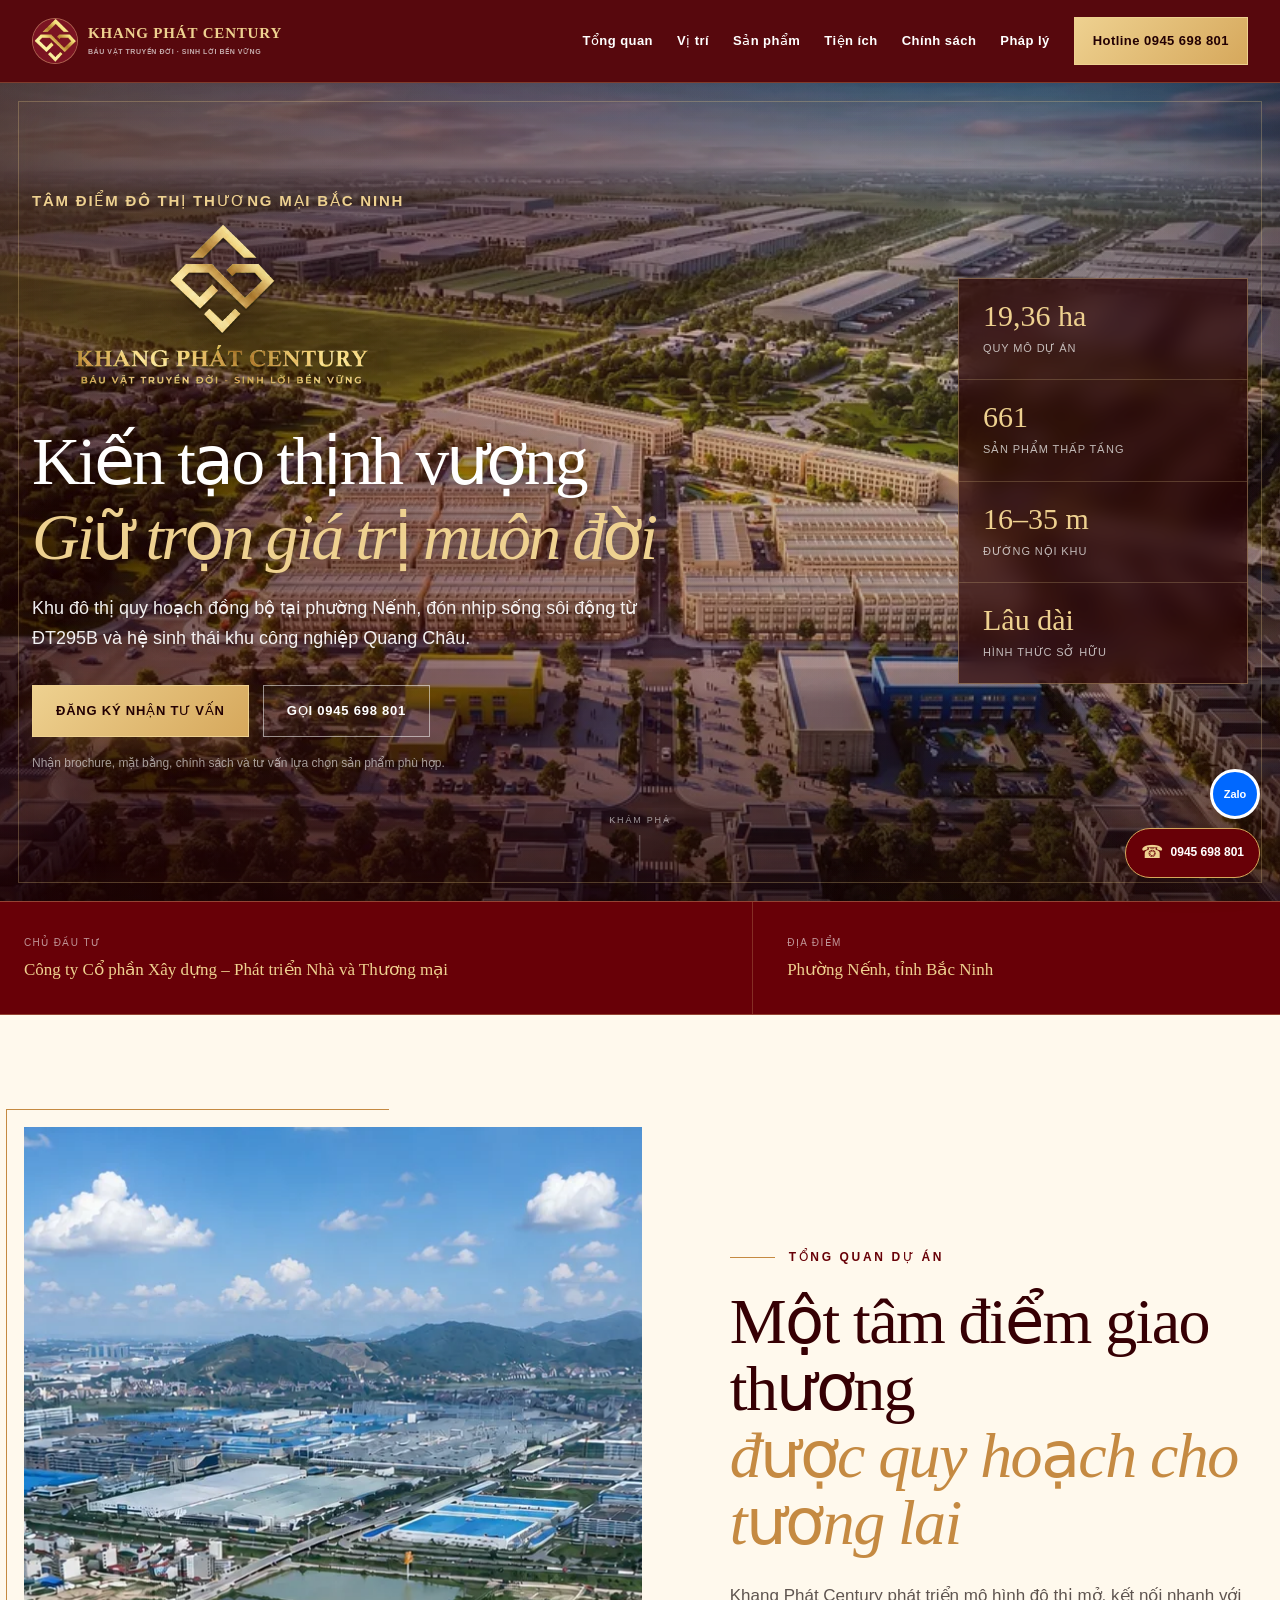
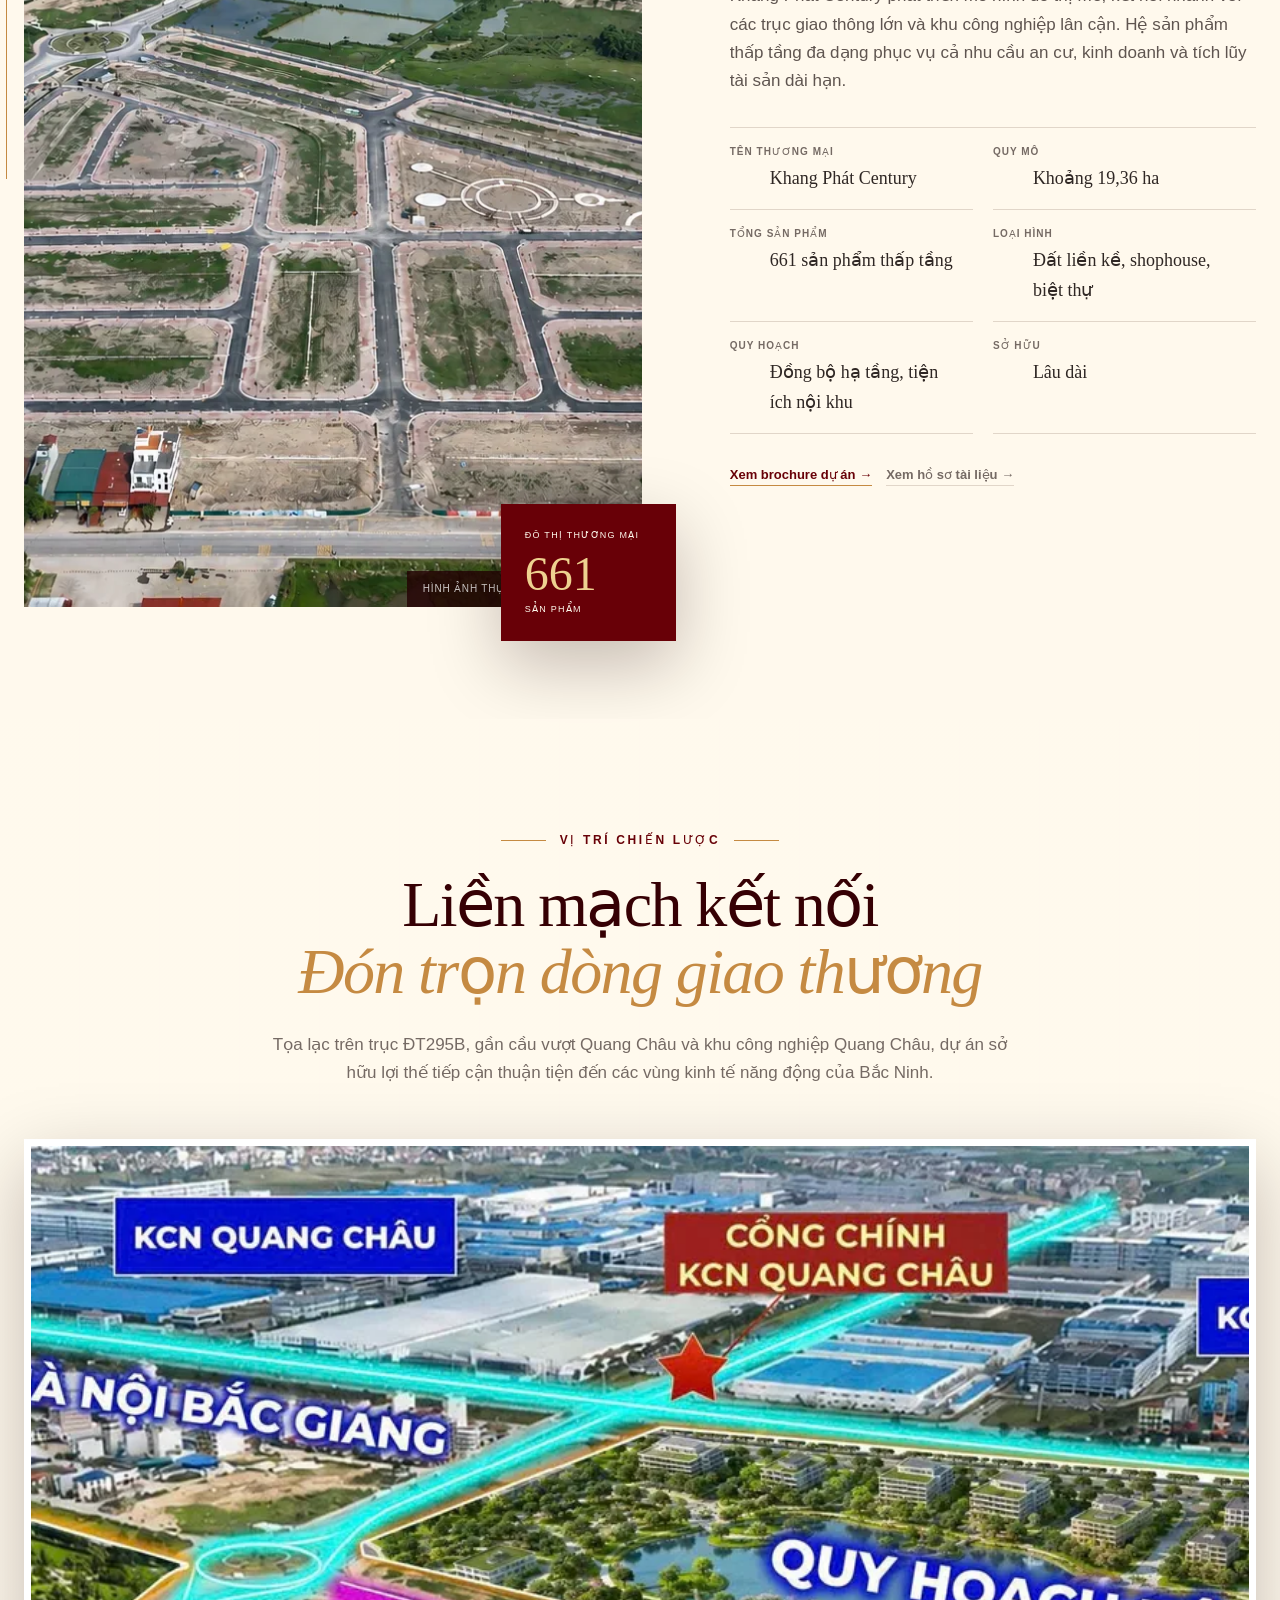
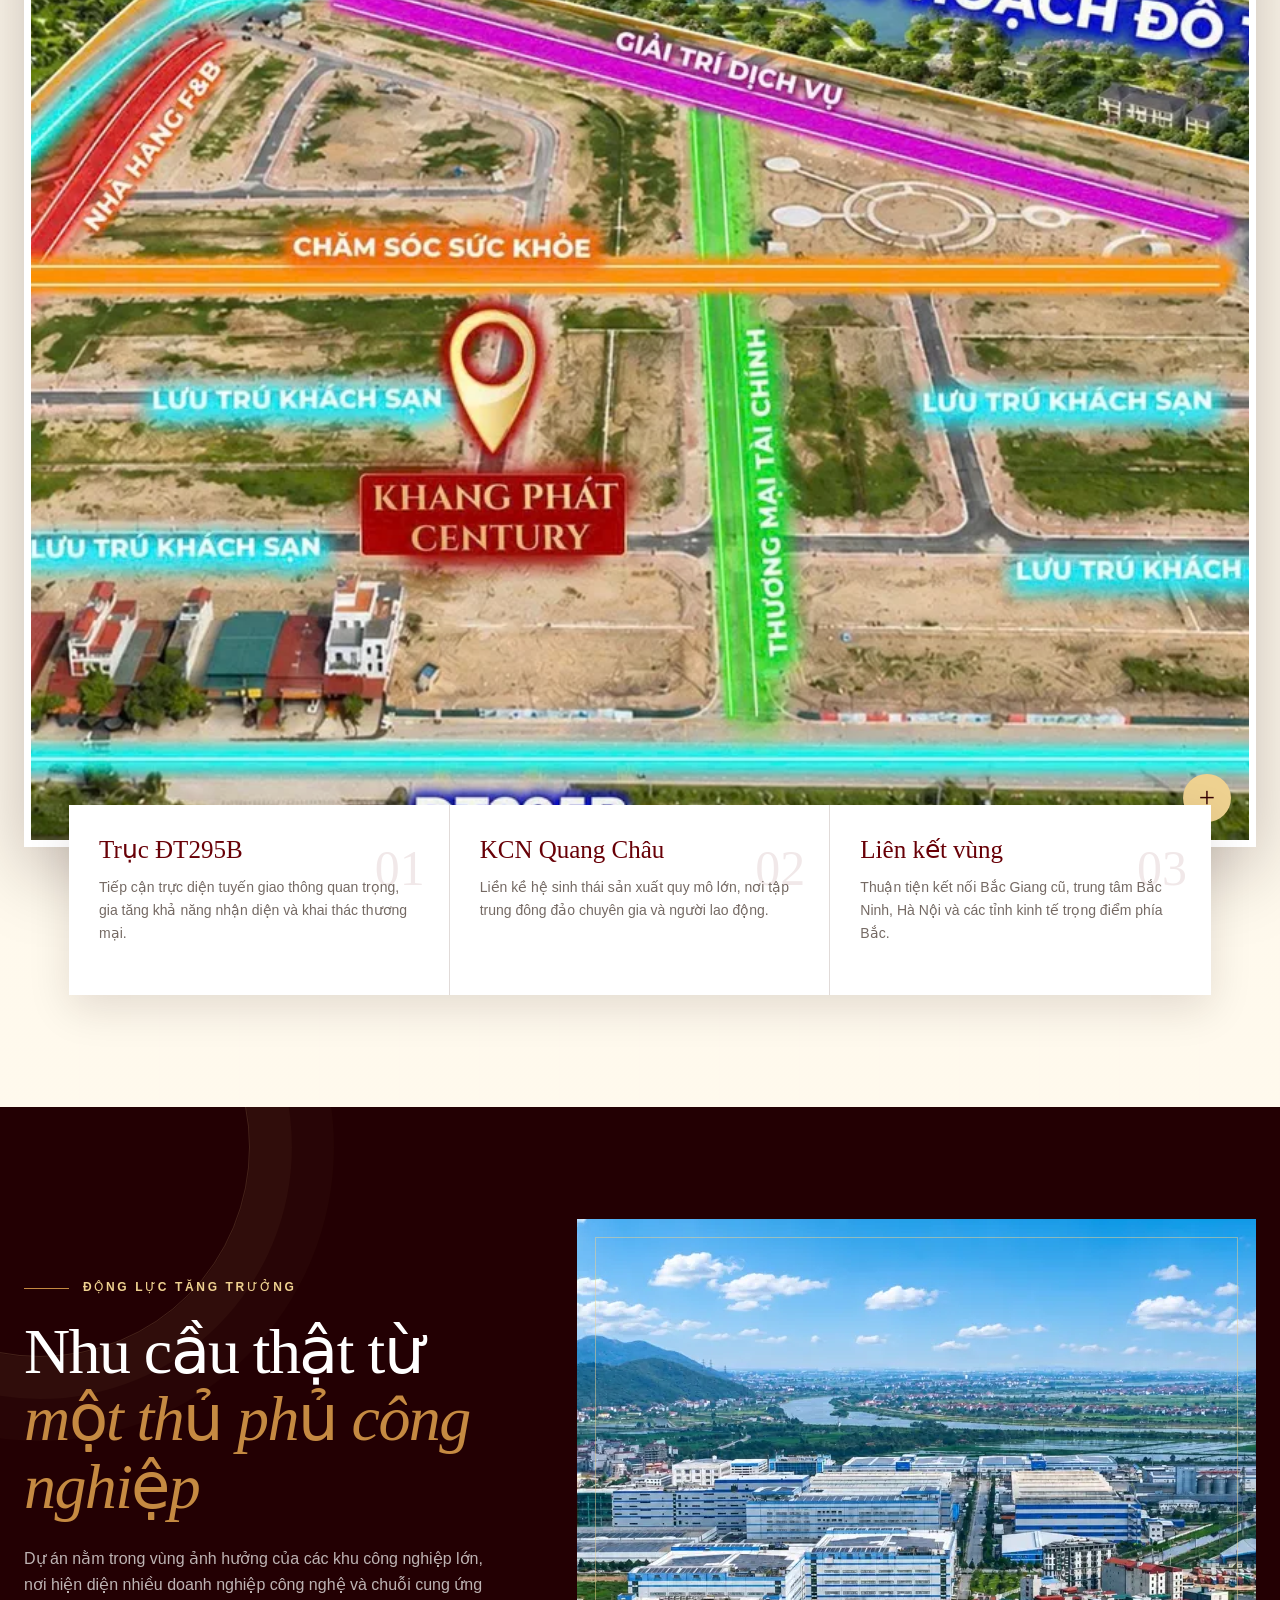
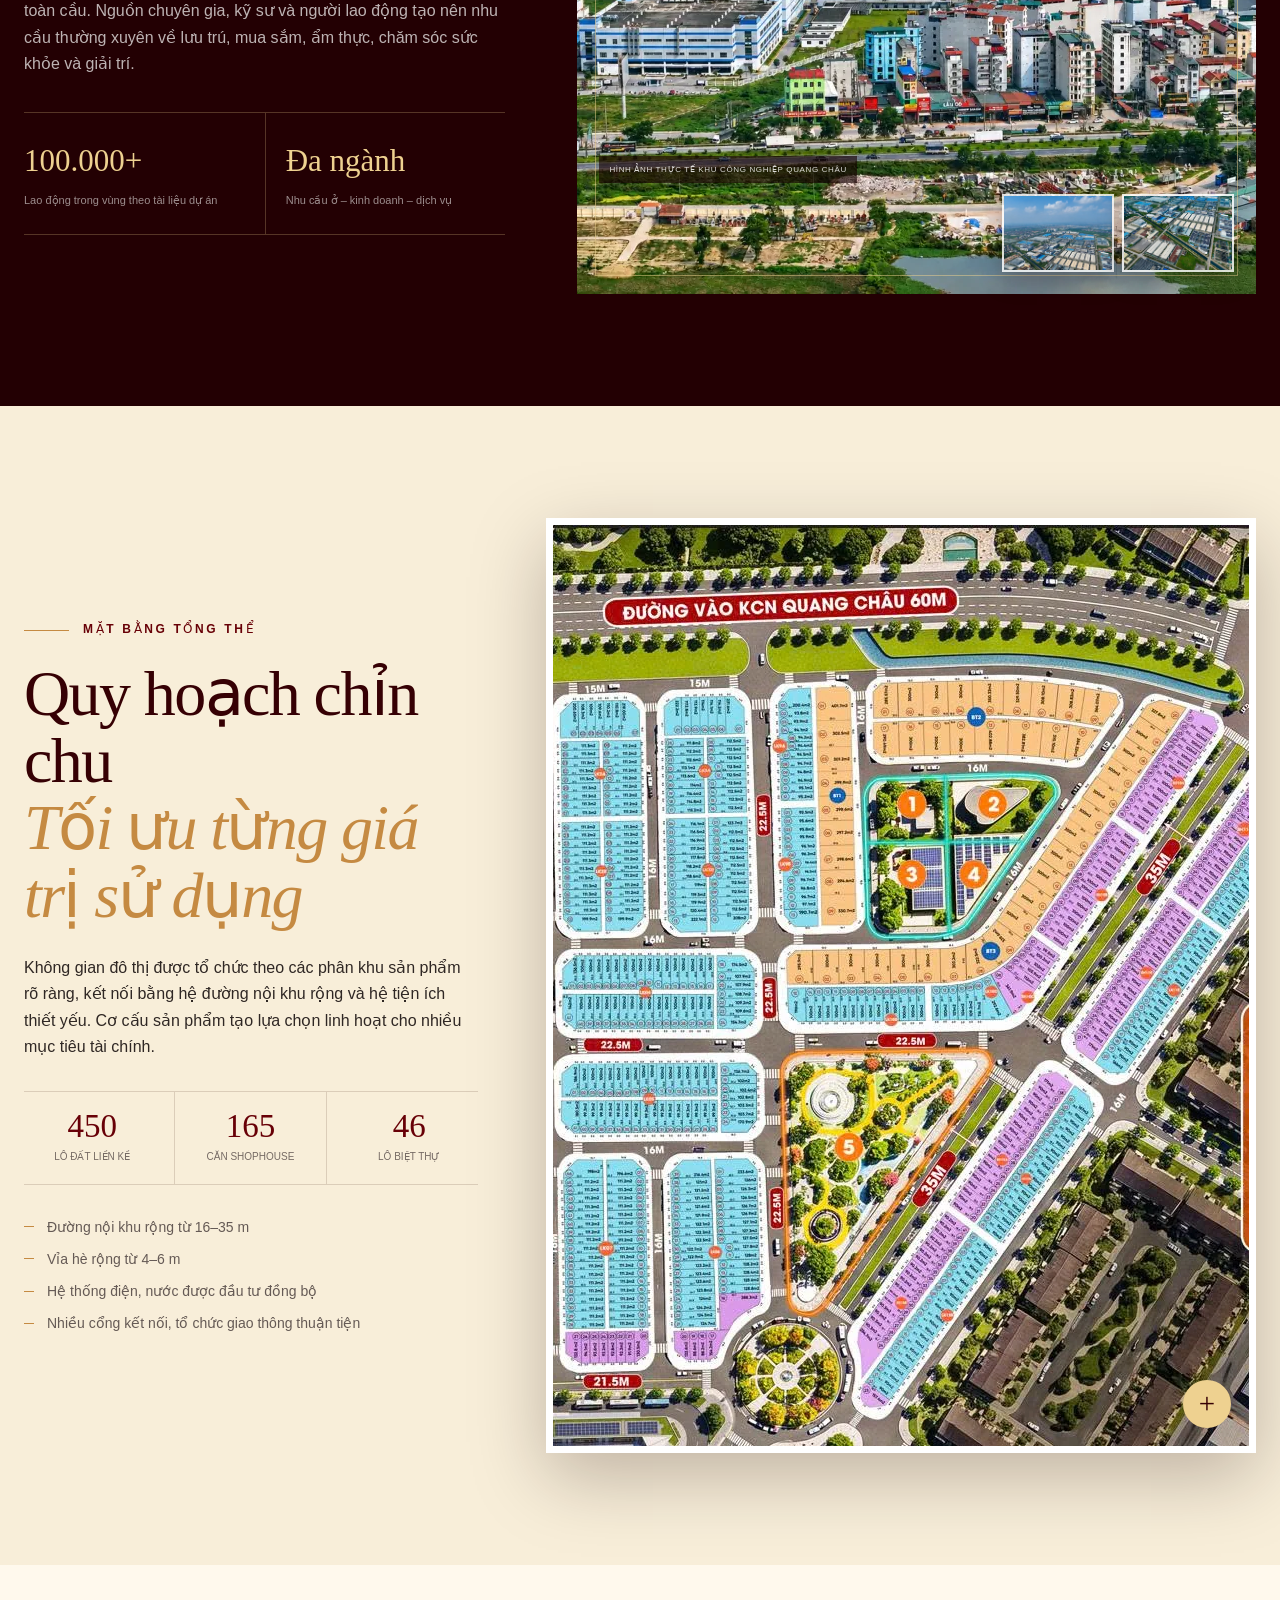
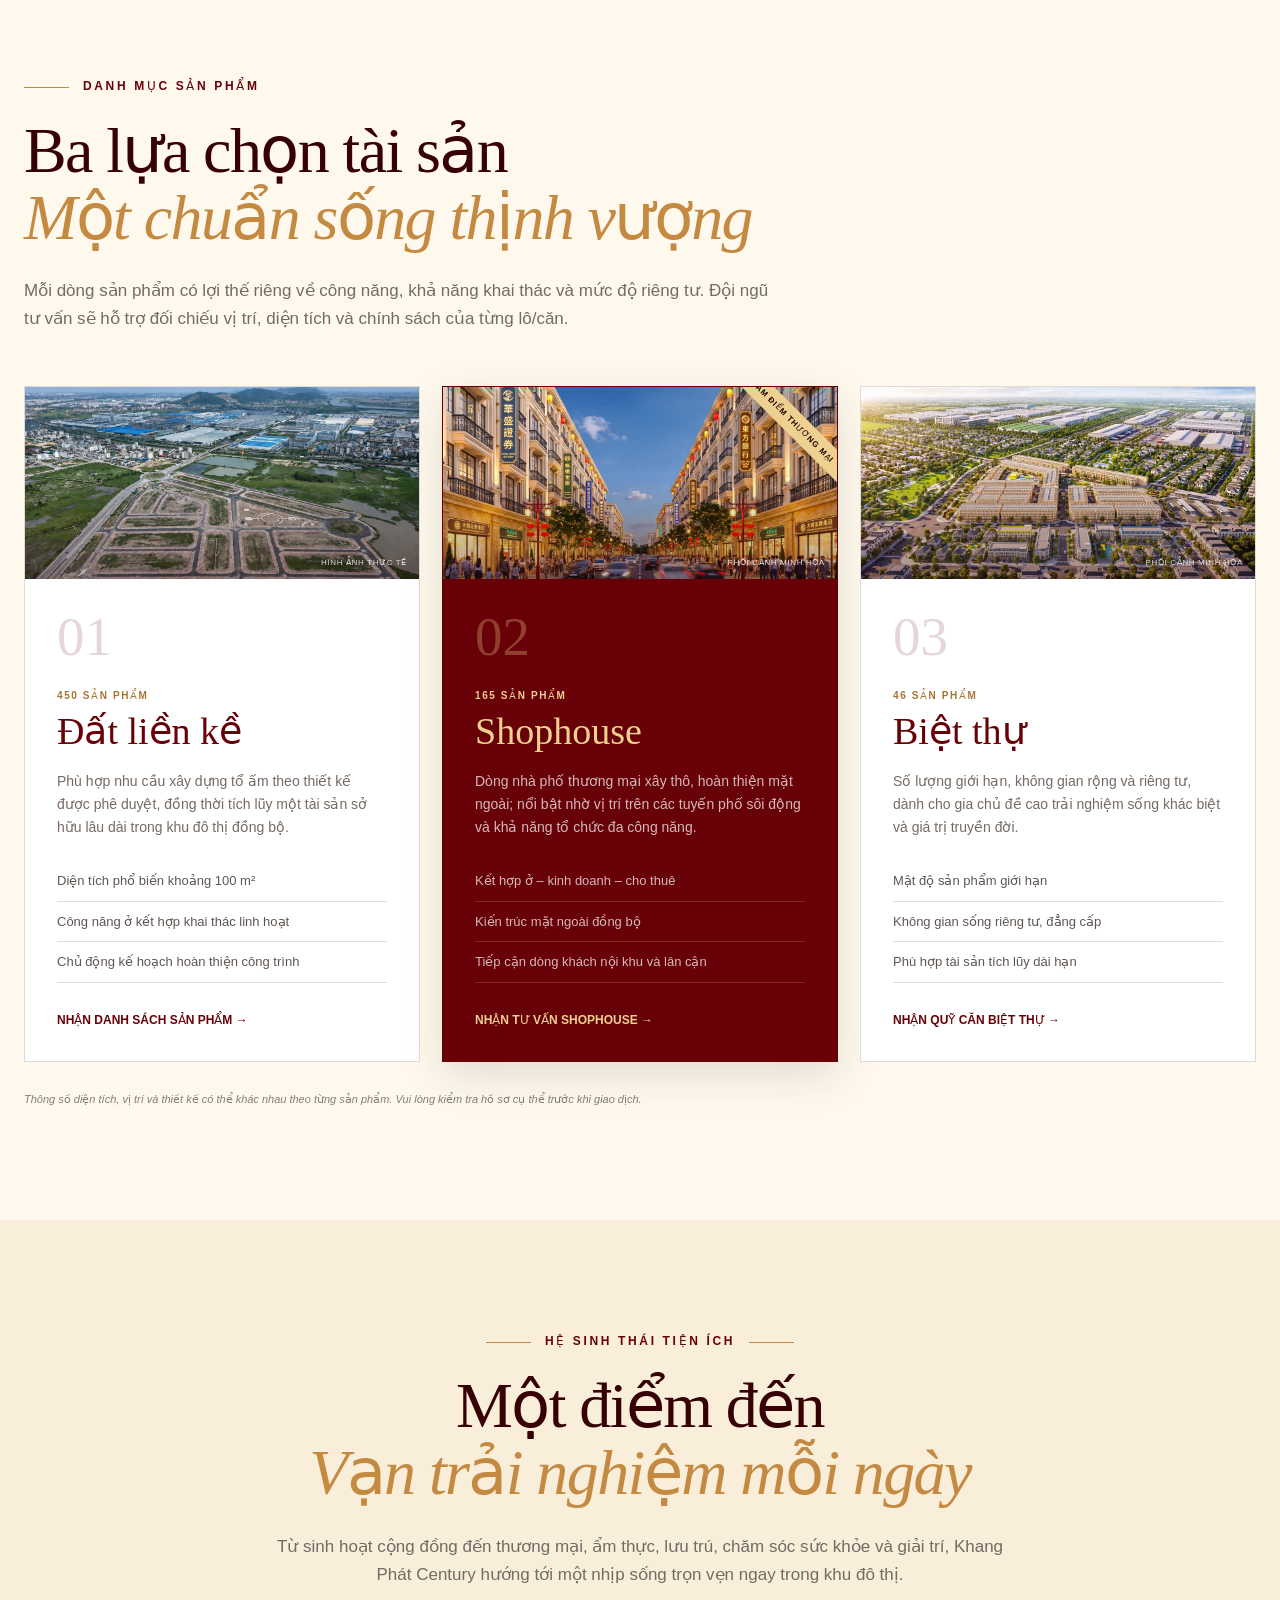
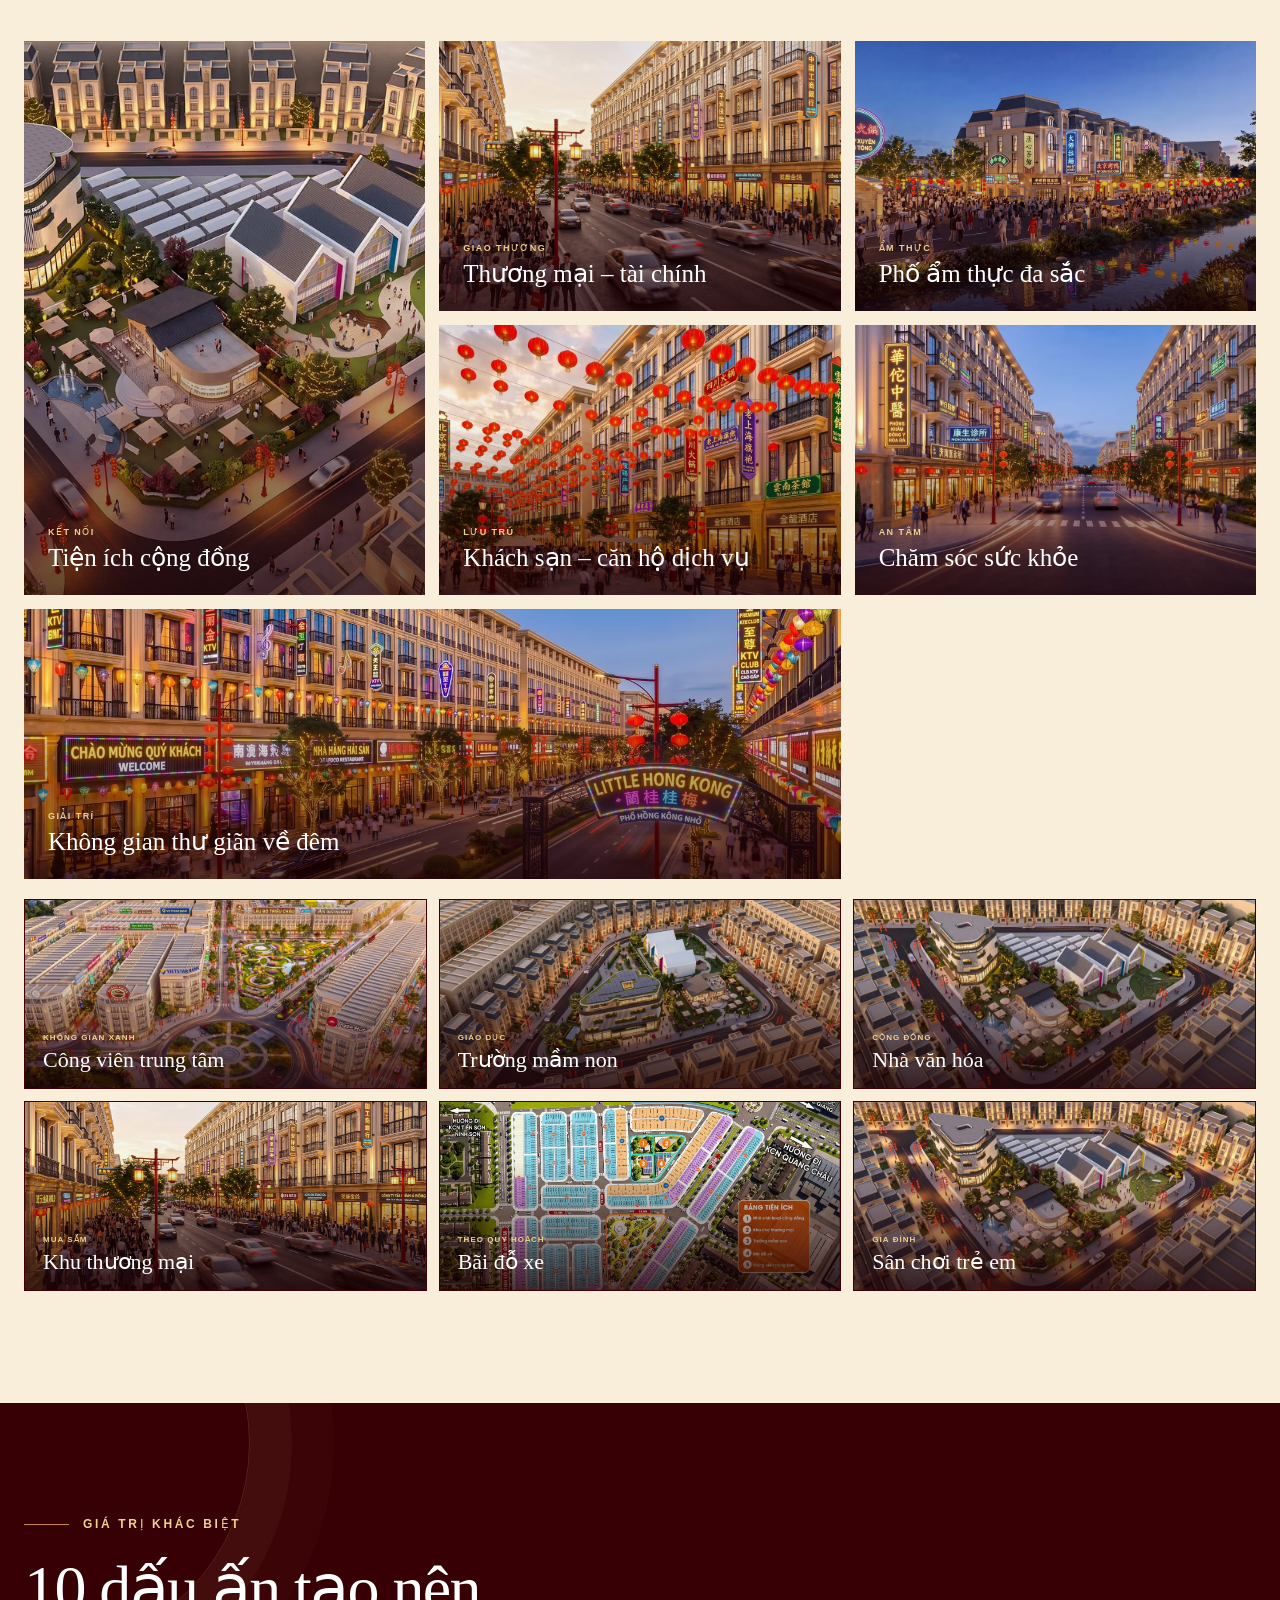
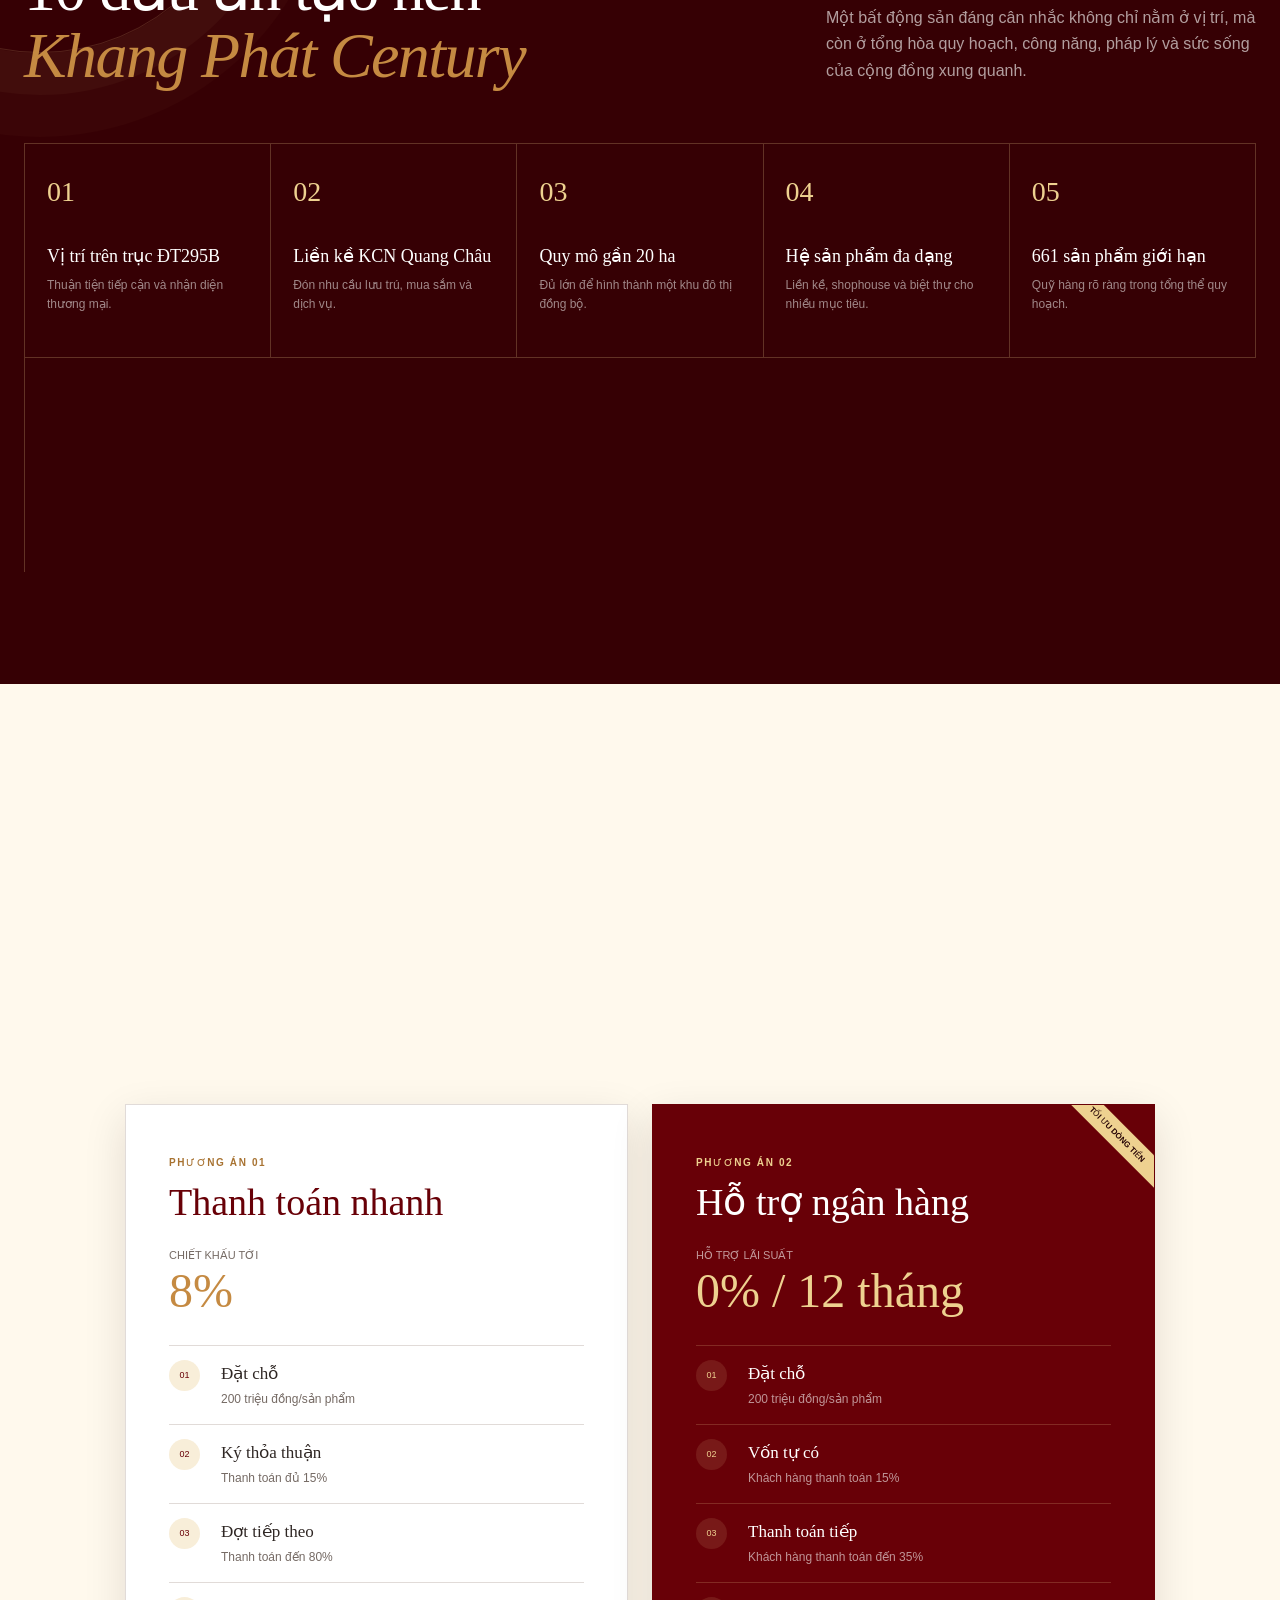
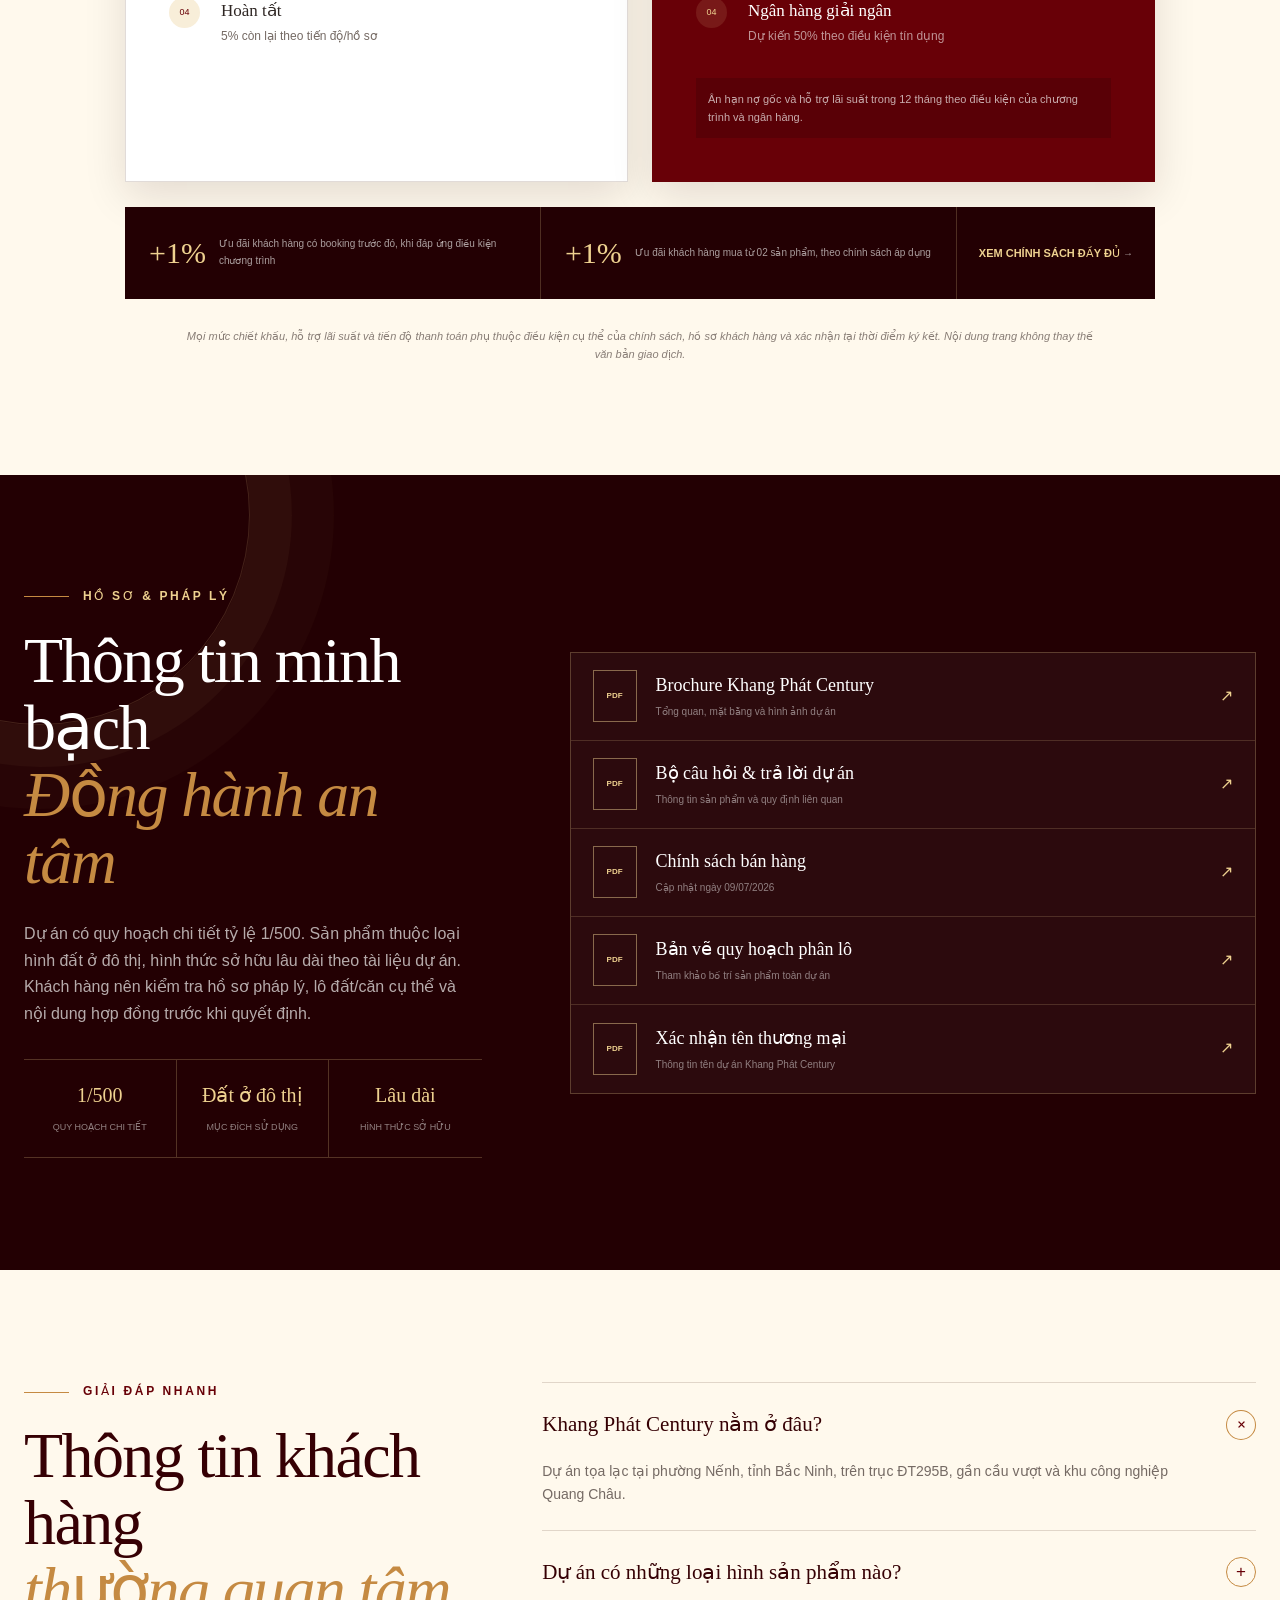
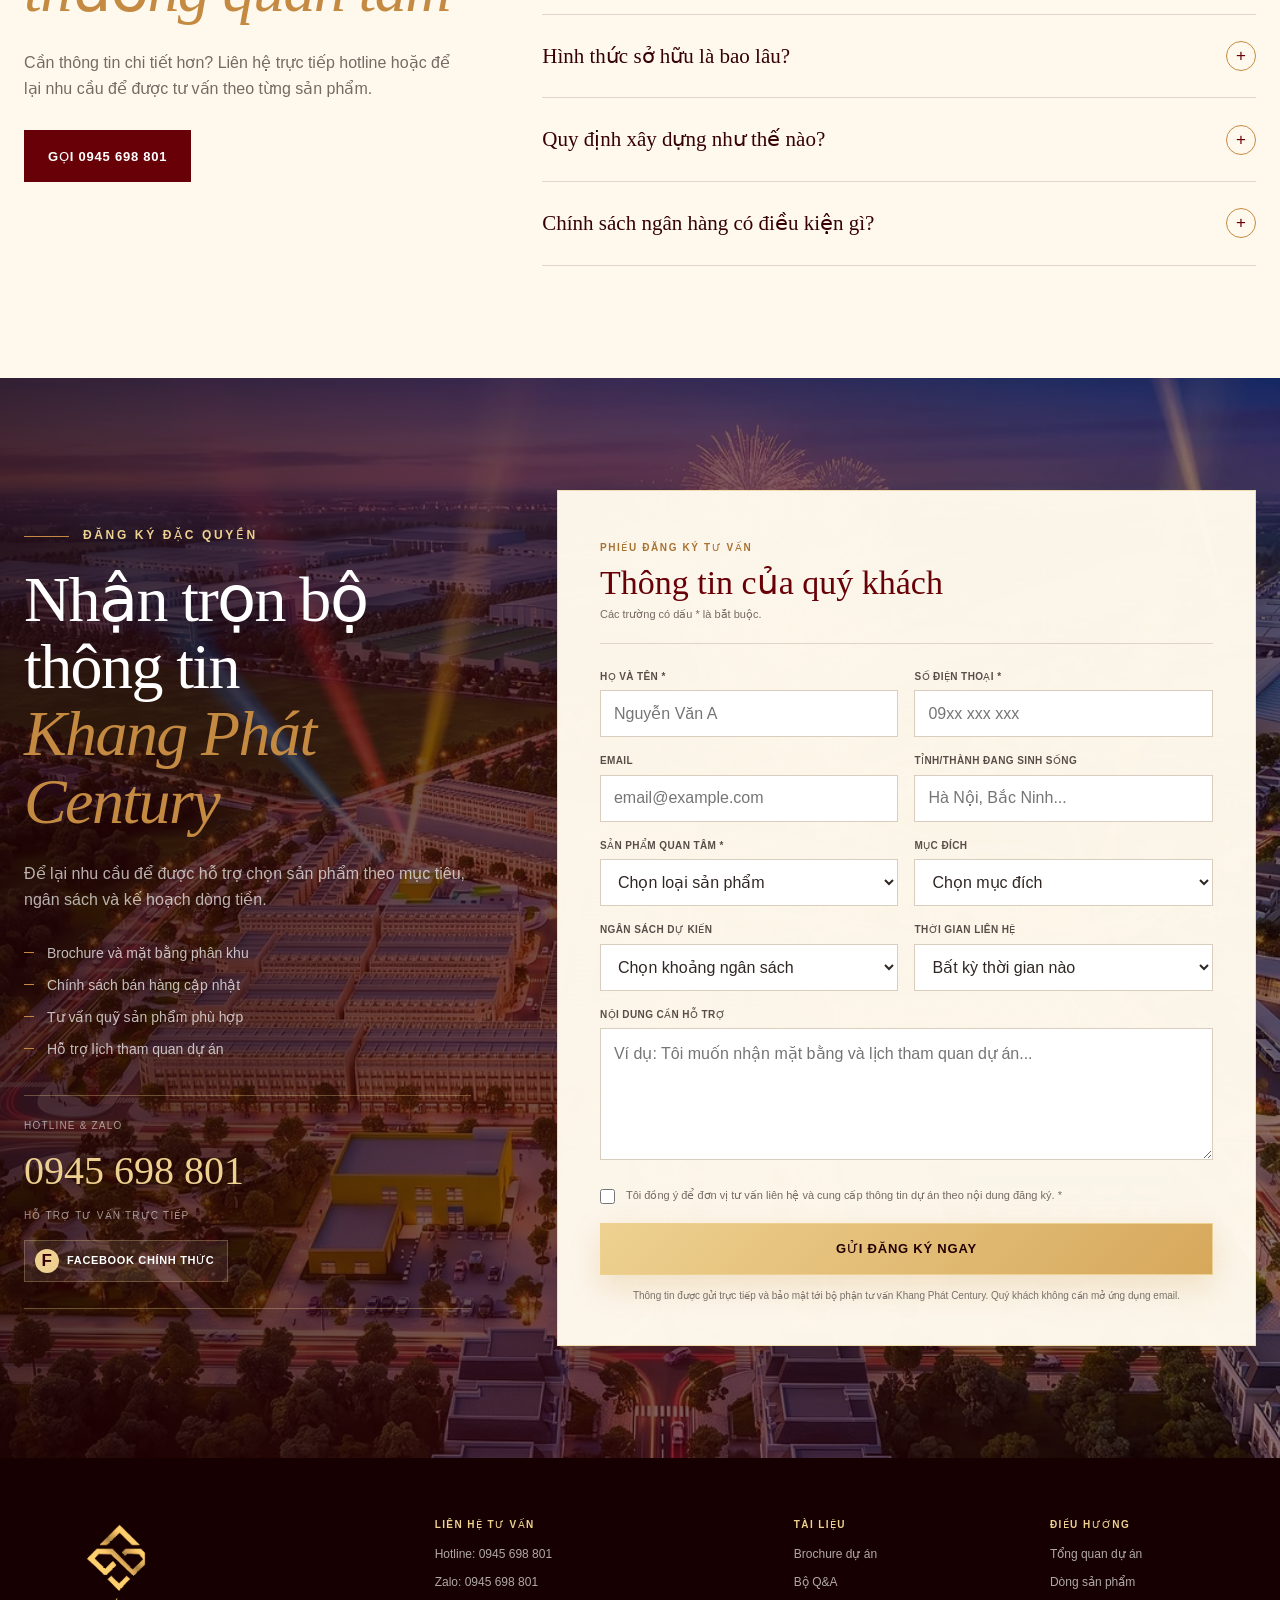
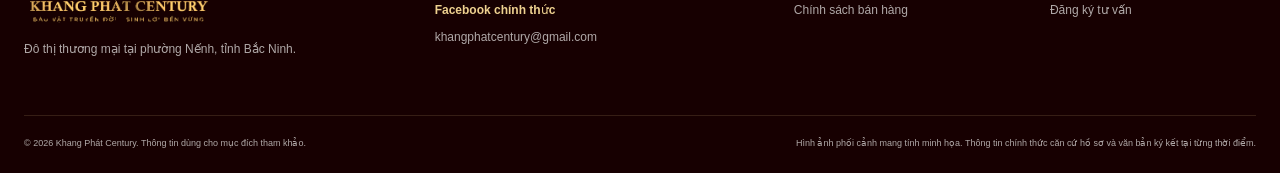
<file: index.html>
<!doctype html>
<html lang="vi">
<head>
  <meta charset="UTF-8">
  <meta name="viewport" content="width=device-width, initial-scale=1.0">
  <meta name="format-detection" content="telephone=no">
  <meta name="theme-color" content="#5f0005">
  <meta name="description" content="Khang Phát Century - tâm điểm đô thị thương mại tại phường Nếnh, Bắc Ninh. Đăng ký nhận thông tin dự án, chính sách và tư vấn sản phẩm.">
  <title>Khang Phát Century | Đô thị thương mại tại Bắc Ninh</title>

  <!-- Google tag (gtag.js) -->
  <script async src="https://www.googletagmanager.com/gtag/js?id=G-2Z0MSX95QW"></script>
  <script>
    window.dataLayer = window.dataLayer || [];
    function gtag(){dataLayer.push(arguments);}
    gtag('js', new Date());

    gtag('config', 'G-2Z0MSX95QW');
  </script>

  <link rel="icon" type="image/webp" href="assets/logos/logo.webp">
  <link rel="stylesheet" href="assets/css/styles.css?v=20260713-1">
</head>
<body>
  <a class="skip-link" href="#main-content">Đi đến nội dung chính</a>

  <header class="site-header" id="site-header">
    <div class="container header__inner">
      <a class="brand" href="#trang-chu" aria-label="Khang Phát Century - Trang chủ">
        <span class="brand__project-identity">
          <span class="brand__project-symbol" aria-hidden="true">
            <img src="assets/logos/logo.webp" alt="" width="1000" height="1000">
          </span>
          <span class="brand__project-copy">
            <strong>Khang Phát Century</strong>
            <small>Báu vật truyền đời · Sinh lời bền vững</small>
          </span>
        </span>
      </a>

      <button class="menu-toggle" type="button" aria-expanded="false" aria-controls="primary-nav" aria-label="Mở menu">
        <span></span><span></span><span></span>
      </button>

      <nav class="primary-nav" id="primary-nav" aria-label="Điều hướng chính">
        <a href="#tong-quan">Tổng quan</a>
        <a href="#vi-tri">Vị trí</a>
        <a href="#san-pham">Sản phẩm</a>
        <a href="#tien-ich">Tiện ích</a>
        <a href="#chinh-sach">Chính sách</a>
        <a href="#phap-ly">Pháp lý</a>
        <a class="nav-cta" href="tel:0945698801">Hotline 0945 698 801</a>
      </nav>
    </div>
  </header>

  <main id="main-content">
    <section class="hero" id="trang-chu" aria-labelledby="hero-title">
      <picture class="hero__media">
        <source media="(max-width: 700px)" srcset="assets/images/hero-khang-phat-century-960.webp?v=20260711-3">
        <img src="assets/images/hero-khang-phat-century-1920.webp?v=20260711-3" alt="Phối cảnh tổng thể Khang Phát Century trong hệ sinh thái khu công nghiệp Quang Châu" width="1920" height="1080" fetchpriority="high">
      </picture>
      <div class="hero__overlay" aria-hidden="true"></div>
      <div class="container hero__content">
        <div class="hero__copy reveal">
          <p class="hero__eyebrow">Tâm điểm đô thị thương mại Bắc Ninh</p>
          <img class="hero__project-logo" src="assets/logos/logo1-transparent.png" alt="Khang Phát Century - Báu vật truyền đời, sinh lời bền vững" width="1254" height="1254">
          <h1 id="hero-title"><span>Kiến tạo thịnh vượng</span><em>Giữ trọn giá trị muôn đời</em></h1>
          <p class="hero__lead">Khu đô thị quy hoạch đồng bộ tại phường Nếnh, đón nhịp sống sôi động từ ĐT295B và hệ sinh thái khu công nghiệp Quang Châu.</p>
          <div class="hero__actions">
            <a class="button button--gold" href="#dang-ky">Đăng ký nhận tư vấn</a>
            <a class="button button--outline-light" href="tel:0945698801">Gọi 0945 698 801</a>
          </div>
          <p class="hero__note">Nhận brochure, mặt bằng, chính sách và tư vấn lựa chọn sản phẩm phù hợp.</p>
        </div>
        <aside class="hero__facts reveal" aria-label="Thông tin nổi bật">
          <div class="hero-fact">
            <strong>19,36 ha</strong>
            <span>Quy mô dự án</span>
          </div>
          <div class="hero-fact">
            <strong>661</strong>
            <span>Sản phẩm thấp tầng</span>
          </div>
          <div class="hero-fact">
            <strong>16–35 m</strong>
            <span>Đường nội khu</span>
          </div>
          <div class="hero-fact">
            <strong>Lâu dài</strong>
            <span>Hình thức sở hữu</span>
          </div>
        </aside>
      </div>
      <a class="hero__scroll" href="#tong-quan" aria-label="Xem tiếp nội dung">
        <span>Khám phá</span><i aria-hidden="true"></i>
      </a>
    </section>

    <section class="trust-strip" aria-label="Thông tin đơn vị phát triển">
      <div class="container trust-strip__inner">
        <div class="trust-strip__item">
          <span>Chủ đầu tư</span>
          <strong>Công ty Cổ phần Xây dựng – Phát triển Nhà và Thương mại</strong>
        </div>
        <div class="trust-strip__item">
          <span>Địa điểm</span>
          <strong>Phường Nếnh, tỉnh Bắc Ninh</strong>
        </div>
      </div>
    </section>

    <section class="section overview" id="tong-quan" aria-labelledby="overview-title">
      <div class="container split split--overview">
        <div class="split__visual reveal">
          <figure class="framed-image framed-image--tall">
            <img src="assets/images/tien-do-ha-tang-thuc-te.webp" alt="Hình ảnh thực tế hạ tầng Khang Phát Century" width="1440" height="1080" loading="lazy">
            <figcaption>Hình ảnh thực tế hạ tầng dự án</figcaption>
          </figure>
          <div class="signature-card" aria-hidden="true">
            <span>Đô thị thương mại</span>
            <strong>661</strong>
            <small>sản phẩm</small>
          </div>
        </div>

        <div class="split__content reveal">
          <p class="eyebrow"><span></span>Tổng quan dự án</p>
          <h2 id="overview-title">Một tâm điểm giao thương<br><em>được quy hoạch cho tương lai</em></h2>
          <p class="lead">Khang Phát Century phát triển mô hình đô thị mở, kết nối nhanh với các trục giao thông lớn và khu công nghiệp lân cận. Hệ sản phẩm thấp tầng đa dạng phục vụ cả nhu cầu an cư, kinh doanh và tích lũy tài sản dài hạn.</p>

          <dl class="project-specs">
            <div><dt>Tên thương mại</dt><dd>Khang Phát Century</dd></div>
            <div><dt>Quy mô</dt><dd>Khoảng 19,36 ha</dd></div>
            <div><dt>Tổng sản phẩm</dt><dd>661 sản phẩm thấp tầng</dd></div>
            <div><dt>Loại hình</dt><dd>Đất liền kề, shophouse, biệt thự</dd></div>
            <div><dt>Quy hoạch</dt><dd>Đồng bộ hạ tầng, tiện ích nội khu</dd></div>
            <div><dt>Sở hữu</dt><dd>Lâu dài</dd></div>
          </dl>

          <div class="inline-actions">
            <a class="text-link" href="assets/documents/BROCHURE-KHANG-PHAT-CENTURY.pdf" target="_blank" rel="noopener">Xem brochure dự án <span aria-hidden="true">→</span></a>
            <a class="text-link text-link--muted" href="#phap-ly">Xem hồ sơ tài liệu <span aria-hidden="true">→</span></a>
          </div>
        </div>
      </div>
    </section>

    <section class="section location" id="vi-tri" aria-labelledby="location-title">
      <div class="container">
        <div class="section-heading section-heading--center reveal">
          <p class="eyebrow"><span></span>Vị trí chiến lược<span></span></p>
          <h2 id="location-title">Liền mạch kết nối<br><em>Đón trọn dòng giao thương</em></h2>
          <p>Tọa lạc trên trục ĐT295B, gần cầu vượt Quang Châu và khu công nghiệp Quang Châu, dự án sở hữu lợi thế tiếp cận thuận tiện đến các vùng kinh tế năng động của Bắc Ninh.</p>
        </div>

        <div class="location__map reveal">
          <img src="assets/images/vi-tri-du-an-1600.webp" alt="Sơ đồ vị trí và liên kết vùng Khang Phát Century" width="2300" height="1294" loading="lazy">
          <button class="image-zoom" type="button" data-lightbox="assets/images/vi-tri-du-an-1600.webp" data-caption="Sơ đồ vị trí và liên kết vùng Khang Phát Century" aria-label="Phóng to sơ đồ vị trí">+</button>
        </div>

        <div class="location__cards">
          <article class="connection-card reveal">
            <span class="connection-card__number">01</span>
            <h3>Trục ĐT295B</h3>
            <p>Tiếp cận trực diện tuyến giao thông quan trọng, gia tăng khả năng nhận diện và khai thác thương mại.</p>
          </article>
          <article class="connection-card reveal">
            <span class="connection-card__number">02</span>
            <h3>KCN Quang Châu</h3>
            <p>Liền kề hệ sinh thái sản xuất quy mô lớn, nơi tập trung đông đảo chuyên gia và người lao động.</p>
          </article>
          <article class="connection-card reveal">
            <span class="connection-card__number">03</span>
            <h3>Liên kết vùng</h3>
            <p>Thuận tiện kết nối Bắc Giang cũ, trung tâm Bắc Ninh, Hà Nội và các tỉnh kinh tế trọng điểm phía Bắc.</p>
          </article>
        </div>
      </div>
    </section>

    <section class="section demand">
      <div class="container demand__inner">
        <div class="demand__copy reveal">
          <p class="eyebrow eyebrow--light"><span></span>Động lực tăng trưởng</p>
          <h2>Nhu cầu thật từ<br><em>một thủ phủ công nghiệp</em></h2>
          <p>Dự án nằm trong vùng ảnh hưởng của các khu công nghiệp lớn, nơi hiện diện nhiều doanh nghiệp công nghệ và chuỗi cung ứng toàn cầu. Nguồn chuyên gia, kỹ sư và người lao động tạo nên nhu cầu thường xuyên về lưu trú, mua sắm, ẩm thực, chăm sóc sức khỏe và giải trí.</p>
          <div class="demand__stats">
            <div><strong>100.000+</strong><span>Lao động trong vùng theo tài liệu dự án</span></div>
            <div><strong>Đa ngành</strong><span>Nhu cầu ở – kinh doanh – dịch vụ</span></div>
          </div>
        </div>
        <div class="demand__visual reveal">
          <img class="demand__main-image" src="assets/images/kcn-quang-chau-1.webp" alt="Hình ảnh thực tế khu công nghiệp Quang Châu" width="900" height="675" loading="lazy">
          <div class="demand__thumbs" aria-label="Hình ảnh thực tế khu công nghiệp Quang Châu">
            <img src="assets/images/kcn-quang-chau-2.webp" alt="Toàn cảnh khu công nghiệp Quang Châu" width="900" height="675" loading="lazy">
            <img src="assets/images/kcn-quang-chau-3.webp" alt="Hạ tầng sản xuất tại khu công nghiệp Quang Châu" width="900" height="675" loading="lazy">
          </div>
          <span class="demand__caption">Hình ảnh thực tế khu công nghiệp Quang Châu</span>
        </div>
      </div>
    </section>

    <section class="section masterplan" aria-labelledby="masterplan-title">
      <div class="container">
        <div class="masterplan__grid">
          <div class="masterplan__copy reveal">
            <p class="eyebrow"><span></span>Mặt bằng tổng thể</p>
            <h2 id="masterplan-title">Quy hoạch chỉn chu<br><em>Tối ưu từng giá trị sử dụng</em></h2>
            <p>Không gian đô thị được tổ chức theo các phân khu sản phẩm rõ ràng, kết nối bằng hệ đường nội khu rộng và hệ tiện ích thiết yếu. Cơ cấu sản phẩm tạo lựa chọn linh hoạt cho nhiều mục tiêu tài chính.</p>

            <div class="product-counts">
              <div><strong>450</strong><span>Lô đất liền kề</span></div>
              <div><strong>165</strong><span>Căn shophouse</span></div>
              <div><strong>46</strong><span>Lô biệt thự</span></div>
            </div>

            <ul class="feature-list">
              <li>Đường nội khu rộng từ 16–35 m</li>
              <li>Vỉa hè rộng từ 4–6 m</li>
              <li>Hệ thống điện, nước được đầu tư đồng bộ</li>
              <li>Nhiều cổng kết nối, tổ chức giao thông thuận tiện</li>
            </ul>
          </div>

          <div class="masterplan__visual reveal">
            <img src="assets/images/mat-bang-tong-the-1400.webp" alt="Mặt bằng quy hoạch tổng thể Khang Phát Century" width="1391" height="921" loading="lazy">
            <button class="image-zoom" type="button" data-lightbox="assets/images/mat-bang-tong-the-1400.webp" data-caption="Mặt bằng quy hoạch tổng thể Khang Phát Century" aria-label="Phóng to mặt bằng tổng thể">+</button>
          </div>
        </div>
      </div>
    </section>

    <section class="section products" id="san-pham" aria-labelledby="products-title">
      <div class="container">
        <div class="section-heading reveal">
          <p class="eyebrow"><span></span>Danh mục sản phẩm</p>
          <h2 id="products-title">Ba lựa chọn tài sản<br><em>Một chuẩn sống thịnh vượng</em></h2>
          <p>Mỗi dòng sản phẩm có lợi thế riêng về công năng, khả năng khai thác và mức độ riêng tư. Đội ngũ tư vấn sẽ hỗ trợ đối chiếu vị trí, diện tích và chính sách của từng lô/căn.</p>
        </div>

        <div class="product-grid">
          <article class="product-card reveal">
            <figure class="product-card__media">
              <img src="assets/images/product-dat-lien-ke.webp" alt="Hình ảnh thực tế quỹ đất và hạ tầng đường nội khu" width="1200" height="900" loading="lazy">
              <figcaption>Hình ảnh thực tế</figcaption>
            </figure>
            <div class="product-card__index">01</div>
            <p class="product-card__type">450 sản phẩm</p>
            <h3>Đất liền kề</h3>
            <p>Phù hợp nhu cầu xây dựng tổ ấm theo thiết kế được phê duyệt, đồng thời tích lũy một tài sản sở hữu lâu dài trong khu đô thị đồng bộ.</p>
            <ul>
              <li>Diện tích phổ biến khoảng 100 m²</li>
              <li>Công năng ở kết hợp khai thác linh hoạt</li>
              <li>Chủ động kế hoạch hoàn thiện công trình</li>
            </ul>
            <a href="#dang-ky">Nhận danh sách sản phẩm <span>→</span></a>
          </article>

          <article class="product-card product-card--featured reveal">
            <div class="product-card__ribbon">Tâm điểm thương mại</div>
            <figure class="product-card__media">
              <img src="assets/images/product-shophouse.webp" alt="Phối cảnh tuyến phố shophouse Khang Phát Century" width="1200" height="675" loading="lazy">
              <figcaption>Phối cảnh minh họa</figcaption>
            </figure>
            <div class="product-card__index">02</div>
            <p class="product-card__type">165 sản phẩm</p>
            <h3>Shophouse</h3>
            <p>Dòng nhà phố thương mại xây thô, hoàn thiện mặt ngoài; nổi bật nhờ vị trí trên các tuyến phố sôi động và khả năng tổ chức đa công năng.</p>
            <ul>
              <li>Kết hợp ở – kinh doanh – cho thuê</li>
              <li>Kiến trúc mặt ngoài đồng bộ</li>
              <li>Tiếp cận dòng khách nội khu và lân cận</li>
            </ul>
            <a href="#dang-ky">Nhận tư vấn shophouse <span>→</span></a>
          </article>

          <article class="product-card reveal">
            <figure class="product-card__media">
              <img src="assets/images/product-biet-thu.webp" alt="Phối cảnh khu biệt thự và không gian xanh Khang Phát Century" width="1200" height="675" loading="lazy">
              <figcaption>Phối cảnh minh họa</figcaption>
            </figure>
            <div class="product-card__index">03</div>
            <p class="product-card__type">46 sản phẩm</p>
            <h3>Biệt thự</h3>
            <p>Số lượng giới hạn, không gian rộng và riêng tư, dành cho gia chủ đề cao trải nghiệm sống khác biệt và giá trị truyền đời.</p>
            <ul>
              <li>Mật độ sản phẩm giới hạn</li>
              <li>Không gian sống riêng tư, đẳng cấp</li>
              <li>Phù hợp tài sản tích lũy dài hạn</li>
            </ul>
            <a href="#dang-ky">Nhận quỹ căn biệt thự <span>→</span></a>
          </article>
        </div>

        <p class="fine-print">Thông số diện tích, vị trí và thiết kế có thể khác nhau theo từng sản phẩm. Vui lòng kiểm tra hồ sơ cụ thể trước khi giao dịch.</p>
      </div>
    </section>

    <section class="section amenities" id="tien-ich" aria-labelledby="amenities-title">
      <div class="container">
        <div class="section-heading section-heading--center reveal">
          <p class="eyebrow"><span></span>Hệ sinh thái tiện ích<span></span></p>
          <h2 id="amenities-title">Một điểm đến<br><em>Vạn trải nghiệm mỗi ngày</em></h2>
          <p>Từ sinh hoạt cộng đồng đến thương mại, ẩm thực, lưu trú, chăm sóc sức khỏe và giải trí, Khang Phát Century hướng tới một nhịp sống trọn vẹn ngay trong khu đô thị.</p>
        </div>

        <div class="amenity-grid">
          <button class="amenity-card amenity-card--large reveal" type="button" data-lightbox="assets/images/tien-ich-cong-dong-1280.webp" data-caption="Không gian tiện ích và sinh hoạt cộng đồng">
            <img src="assets/images/tien-ich-cong-dong-1280.webp" alt="Không gian tiện ích cộng đồng Khang Phát Century" width="2752" height="1536" loading="lazy">
            <span><small>Kết nối</small>Tiện ích cộng đồng</span>
          </button>
          <button class="amenity-card reveal" type="button" data-lightbox="assets/images/thuong-mai-tai-chinh-1280.webp" data-caption="Tuyến phố thương mại và tài chính">
            <img src="assets/images/thuong-mai-tai-chinh-1280.webp" alt="Tuyến phố thương mại tài chính" width="2752" height="1536" loading="lazy">
            <span><small>Giao thương</small>Thương mại – tài chính</span>
          </button>
          <button class="amenity-card reveal" type="button" data-lightbox="assets/images/pho-am-thuc-1280.webp" data-caption="Tuyến phố ẩm thực đa sắc">
            <img src="assets/images/pho-am-thuc-1280.webp" alt="Tuyến phố ẩm thực tại Khang Phát Century" width="2752" height="1536" loading="lazy">
            <span><small>Ẩm thực</small>Phố ẩm thực đa sắc</span>
          </button>
          <button class="amenity-card reveal" type="button" data-lightbox="assets/images/luu-tru-khach-san-1280.webp" data-caption="Dịch vụ lưu trú và khách sạn">
            <img src="assets/images/luu-tru-khach-san-1280.webp" alt="Dịch vụ lưu trú khách sạn" width="2754" height="1536" loading="lazy">
            <span><small>Lưu trú</small>Khách sạn – căn hộ dịch vụ</span>
          </button>
          <button class="amenity-card reveal" type="button" data-lightbox="assets/images/cham-soc-suc-khoe-1280.webp" data-caption="Dịch vụ chăm sóc sức khỏe">
            <img src="assets/images/cham-soc-suc-khoe-1280.webp" alt="Dịch vụ chăm sóc sức khỏe" width="2754" height="1536" loading="lazy">
            <span><small>An tâm</small>Chăm sóc sức khỏe</span>
          </button>
          <button class="amenity-card amenity-card--wide reveal" type="button" data-lightbox="assets/images/giai-tri-ktv-1280.webp" data-caption="Không gian giải trí và KTV">
            <img src="assets/images/giai-tri-ktv-1280.webp" alt="Không gian giải trí KTV" width="2754" height="1536" loading="lazy">
            <span><small>Giải trí</small>Không gian thư giãn về đêm</span>
          </button>
        </div>

        <div class="amenity-mini-grid reveal" aria-label="Các tiện ích thiết yếu">
          <button class="amenity-mini-card" type="button" data-lightbox="assets/images/tien-ich-phuc-hop-4.webp" data-caption="Công viên trung tâm - phối cảnh minh họa">
            <img src="assets/images/tien-ich-phuc-hop-4.webp" alt="Phối cảnh công viên trung tâm" width="1000" height="563" loading="lazy">
            <span><small>Không gian xanh</small>Công viên trung tâm</span>
          </button>
          <button class="amenity-mini-card" type="button" data-lightbox="assets/images/tien-ich-phuc-hop-2.webp" data-caption="Trường mầm non - phối cảnh minh họa">
            <img src="assets/images/tien-ich-phuc-hop-2.webp" alt="Phối cảnh trường mầm non" width="1000" height="563" loading="lazy">
            <span><small>Giáo dục</small>Trường mầm non</span>
          </button>
          <button class="amenity-mini-card" type="button" data-lightbox="assets/images/tien-ich-phuc-hop-3.webp" data-caption="Nhà văn hóa và sinh hoạt cộng đồng - phối cảnh minh họa">
            <img src="assets/images/tien-ich-phuc-hop-3.webp" alt="Phối cảnh nhà văn hóa và sinh hoạt cộng đồng" width="1000" height="563" loading="lazy">
            <span><small>Cộng đồng</small>Nhà văn hóa</span>
          </button>
          <button class="amenity-mini-card" type="button" data-lightbox="assets/images/thuong-mai-tai-chinh-1280.webp" data-caption="Khu thương mại - phối cảnh minh họa">
            <img src="assets/images/thuong-mai-tai-chinh-1280.webp" alt="Phối cảnh khu thương mại" width="1280" height="714" loading="lazy">
            <span><small>Mua sắm</small>Khu thương mại</span>
          </button>
          <button class="amenity-mini-card amenity-mini-card--plan" type="button" data-lightbox="assets/images/mat-bang-tong-the-1400.webp" data-caption="Vị trí bãi đỗ xe trên mặt bằng quy hoạch">
            <img src="assets/images/mat-bang-tong-the-1400.webp" alt="Mặt bằng thể hiện vị trí bãi đỗ xe" width="1391" height="921" loading="lazy">
            <span><small>Theo quy hoạch</small>Bãi đỗ xe</span>
          </button>
          <button class="amenity-mini-card" type="button" data-lightbox="assets/images/tien-ich-phuc-hop-1.webp" data-caption="Sân chơi trẻ em - phối cảnh minh họa">
            <img src="assets/images/tien-ich-phuc-hop-1.webp" alt="Phối cảnh sân chơi trẻ em" width="1000" height="563" loading="lazy">
            <span><small>Gia đình</small>Sân chơi trẻ em</span>
          </button>
        </div>
      </div>
    </section>

    <section class="section reasons" aria-labelledby="reasons-title">
      <div class="container">
        <div class="reasons__header reveal">
          <div>
            <p class="eyebrow eyebrow--light"><span></span>Giá trị khác biệt</p>
            <h2 id="reasons-title">10 dấu ấn tạo nên<br><em>Khang Phát Century</em></h2>
          </div>
          <p>Một bất động sản đáng cân nhắc không chỉ nằm ở vị trí, mà còn ở tổng hòa quy hoạch, công năng, pháp lý và sức sống của cộng đồng xung quanh.</p>
        </div>

        <ol class="reason-grid">
          <li class="reveal"><span>01</span><strong>Vị trí trên trục ĐT295B</strong><p>Thuận tiện tiếp cận và nhận diện thương mại.</p></li>
          <li class="reveal"><span>02</span><strong>Liền kề KCN Quang Châu</strong><p>Đón nhu cầu lưu trú, mua sắm và dịch vụ.</p></li>
          <li class="reveal"><span>03</span><strong>Quy mô gần 20 ha</strong><p>Đủ lớn để hình thành một khu đô thị đồng bộ.</p></li>
          <li class="reveal"><span>04</span><strong>Hệ sản phẩm đa dạng</strong><p>Liền kề, shophouse và biệt thự cho nhiều mục tiêu.</p></li>
          <li class="reveal"><span>05</span><strong>661 sản phẩm giới hạn</strong><p>Quỹ hàng rõ ràng trong tổng thể quy hoạch.</p></li>
          <li class="reveal"><span>06</span><strong>Đường rộng 16–35 m</strong><p>Hạ tầng nội khu thông thoáng, thuận tiện giao thương.</p></li>
          <li class="reveal"><span>07</span><strong>Tiện ích đa lớp</strong><p>Đáp ứng nhu cầu sống, học tập, mua sắm và giải trí.</p></li>
          <li class="reveal"><span>08</span><strong>Đô thị mở</strong><p>Tăng tính kết nối giữa cư dân và khu vực lân cận.</p></li>
          <li class="reveal"><span>09</span><strong>Sở hữu lâu dài</strong><p>Giá trị tài sản bền vững cho nhiều thế hệ.</p></li>
          <li class="reveal"><span>10</span><strong>Chính sách linh hoạt</strong><p>Lựa chọn thanh toán nhanh hoặc hỗ trợ tài chính.</p></li>
        </ol>
      </div>
    </section>

    <section class="section payment" id="chinh-sach" aria-labelledby="payment-title">
      <div class="container">
        <div class="section-heading section-heading--center reveal">
          <p class="eyebrow"><span></span>Chính sách bán hàng<span></span></p>
          <h2 id="payment-title">Linh hoạt dòng tiền<br><em>Chủ động kế hoạch sở hữu</em></h2>
          <p>Hai phương án thanh toán giúp khách hàng cân đối theo nguồn vốn. Nội dung dưới đây được tóm tắt từ chính sách ngày 09/07/2026; điều kiện áp dụng cần đối chiếu hồ sơ tại thời điểm giao dịch.</p>
        </div>

        <div class="payment-grid">
          <article class="payment-card reveal">
            <div class="payment-card__head">
              <span>Phương án 01</span>
              <h3>Thanh toán nhanh</h3>
              <p>Chiết khấu tới</p>
              <strong>8%</strong>
            </div>
            <ol class="timeline">
              <li><span>01</span><div><strong>Đặt chỗ</strong><p>200 triệu đồng/sản phẩm</p></div></li>
              <li><span>02</span><div><strong>Ký thỏa thuận</strong><p>Thanh toán đủ 15%</p></div></li>
              <li><span>03</span><div><strong>Đợt tiếp theo</strong><p>Thanh toán đến 80%</p></div></li>
              <li><span>04</span><div><strong>Hoàn tất</strong><p>5% còn lại theo tiến độ/hồ sơ</p></div></li>
            </ol>
          </article>

          <article class="payment-card payment-card--featured reveal">
            <div class="payment-card__badge">Tối ưu dòng tiền</div>
            <div class="payment-card__head">
              <span>Phương án 02</span>
              <h3>Hỗ trợ ngân hàng</h3>
              <p>Hỗ trợ lãi suất</p>
              <strong>0% / 12 tháng</strong>
            </div>
            <ol class="timeline">
              <li><span>01</span><div><strong>Đặt chỗ</strong><p>200 triệu đồng/sản phẩm</p></div></li>
              <li><span>02</span><div><strong>Vốn tự có</strong><p>Khách hàng thanh toán 15%</p></div></li>
              <li><span>03</span><div><strong>Thanh toán tiếp</strong><p>Khách hàng thanh toán đến 35%</p></div></li>
              <li><span>04</span><div><strong>Ngân hàng giải ngân</strong><p>Dự kiến 50% theo điều kiện tín dụng</p></div></li>
            </ol>
            <p class="payment-card__note">Ân hạn nợ gốc và hỗ trợ lãi suất trong 12 tháng theo điều kiện của chương trình và ngân hàng.</p>
          </article>
        </div>

        <div class="bonus-policy reveal">
          <div><strong>+1%</strong><span>Ưu đãi khách hàng có booking trước đó, khi đáp ứng điều kiện chương trình</span></div>
          <div><strong>+1%</strong><span>Ưu đãi khách hàng mua từ 02 sản phẩm, theo chính sách áp dụng</span></div>
          <a href="assets/documents/CHINH-SACH-BAN-HANG-09-07-2026.pdf" target="_blank" rel="noopener">Xem chính sách đầy đủ <span>→</span></a>
        </div>

        <p class="fine-print fine-print--center">Mọi mức chiết khấu, hỗ trợ lãi suất và tiến độ thanh toán phụ thuộc điều kiện cụ thể của chính sách, hồ sơ khách hàng và xác nhận tại thời điểm ký kết. Nội dung trang không thay thế văn bản giao dịch.</p>
      </div>
    </section>

    <section class="section legal" id="phap-ly" aria-labelledby="legal-title">
      <div class="container legal__grid">
        <div class="legal__copy reveal">
          <p class="eyebrow eyebrow--light"><span></span>Hồ sơ &amp; pháp lý</p>
          <h2 id="legal-title">Thông tin minh bạch<br><em>Đồng hành an tâm</em></h2>
          <p>Dự án có quy hoạch chi tiết tỷ lệ 1/500. Sản phẩm thuộc loại hình đất ở đô thị, hình thức sở hữu lâu dài theo tài liệu dự án. Khách hàng nên kiểm tra hồ sơ pháp lý, lô đất/căn cụ thể và nội dung hợp đồng trước khi quyết định.</p>
          <ul class="legal__highlights">
            <li><strong>1/500</strong><span>Quy hoạch chi tiết</span></li>
            <li><strong>Đất ở đô thị</strong><span>Mục đích sử dụng</span></li>
            <li><strong>Lâu dài</strong><span>Hình thức sở hữu</span></li>
          </ul>
        </div>

        <div class="document-list reveal">
          <a href="assets/documents/BROCHURE-KHANG-PHAT-CENTURY.pdf" target="_blank" rel="noopener">
            <span class="document-list__icon">PDF</span>
            <span><strong>Brochure Khang Phát Century</strong><small>Tổng quan, mặt bằng và hình ảnh dự án</small></span>
            <i>↗</i>
          </a>
          <a href="assets/documents/Q-A-KHANG-PHAT-CENTURY.pdf" target="_blank" rel="noopener">
            <span class="document-list__icon">PDF</span>
            <span><strong>Bộ câu hỏi &amp; trả lời dự án</strong><small>Thông tin sản phẩm và quy định liên quan</small></span>
            <i>↗</i>
          </a>
          <a href="assets/documents/CHINH-SACH-BAN-HANG-09-07-2026.pdf" target="_blank" rel="noopener">
            <span class="document-list__icon">PDF</span>
            <span><strong>Chính sách bán hàng</strong><small>Cập nhật ngày 09/07/2026</small></span>
            <i>↗</i>
          </a>
          <a href="assets/documents/BAN-VE-QUY-HOACH-PHAN-LO.pdf" target="_blank" rel="noopener">
            <span class="document-list__icon">PDF</span>
            <span><strong>Bản vẽ quy hoạch phân lô</strong><small>Tham khảo bố trí sản phẩm toàn dự án</small></span>
            <i>↗</i>
          </a>
          <a href="assets/documents/XAC-NHAN-TEN-THUONG-MAI.pdf" target="_blank" rel="noopener">
            <span class="document-list__icon">PDF</span>
            <span><strong>Xác nhận tên thương mại</strong><small>Thông tin tên dự án Khang Phát Century</small></span>
            <i>↗</i>
          </a>
        </div>
      </div>
    </section>

    <section class="section faq" aria-labelledby="faq-title">
      <div class="container faq__grid">
        <div class="faq__heading reveal">
          <p class="eyebrow"><span></span>Giải đáp nhanh</p>
          <h2 id="faq-title">Thông tin khách hàng<br><em>thường quan tâm</em></h2>
          <p>Cần thông tin chi tiết hơn? Liên hệ trực tiếp hotline hoặc để lại nhu cầu để được tư vấn theo từng sản phẩm.</p>
          <a class="button button--wine" href="tel:0945698801">Gọi 0945 698 801</a>
        </div>

        <div class="accordion reveal">
          <details open>
            <summary>Khang Phát Century nằm ở đâu?<span>+</span></summary>
            <p>Dự án tọa lạc tại phường Nếnh, tỉnh Bắc Ninh, trên trục ĐT295B, gần cầu vượt và khu công nghiệp Quang Châu.</p>
          </details>
          <details>
            <summary>Dự án có những loại hình sản phẩm nào?<span>+</span></summary>
            <p>Quỹ sản phẩm gồm 450 lô đất liền kề, 165 căn shophouse xây thô hoàn thiện mặt ngoài và 46 lô biệt thự.</p>
          </details>
          <details>
            <summary>Hình thức sở hữu là bao lâu?<span>+</span></summary>
            <p>Theo tài liệu dự án, các sản phẩm là đất ở đô thị với hình thức sở hữu lâu dài. Thông tin từng sản phẩm cần đối chiếu hồ sơ cụ thể.</p>
          </details>
          <details>
            <summary>Quy định xây dựng như thế nào?<span>+</span></summary>
            <p>Công trình cần tuân thủ quy hoạch và thiết kế được phê duyệt. Theo bộ Q&amp;A dự án, chiều cao tối đa 5 tầng và 1 tum; khoảng lùi phía sau 2 m. Khách hàng cần xác nhận quy định áp dụng cho lô cụ thể.</p>
          </details>
          <details>
            <summary>Chính sách ngân hàng có điều kiện gì?<span>+</span></summary>
            <p>Khách hàng cần đáp ứng tiêu chuẩn tín dụng của ngân hàng và điều kiện chương trình. Mức giải ngân, thời gian ân hạn và hỗ trợ lãi suất được xác nhận theo hồ sơ thực tế.</p>
          </details>
        </div>
      </div>
    </section>

    <section class="section register" id="dang-ky" aria-labelledby="register-title">
      <div class="register__media" aria-hidden="true"></div>
      <div class="register__overlay" aria-hidden="true"></div>
      <div class="container register__grid">
        <div class="register__copy reveal">
          <p class="eyebrow eyebrow--light"><span></span>Đăng ký đặc quyền</p>
          <h2 id="register-title">Nhận trọn bộ thông tin<br><em>Khang Phát Century</em></h2>
          <p>Để lại nhu cầu để được hỗ trợ chọn sản phẩm theo mục tiêu, ngân sách và kế hoạch dòng tiền.</p>
          <ul>
            <li>Brochure và mặt bằng phân khu</li>
            <li>Chính sách bán hàng cập nhật</li>
            <li>Tư vấn quỹ sản phẩm phù hợp</li>
            <li>Hỗ trợ lịch tham quan dự án</li>
          </ul>
          <div class="register__contact">
            <span>Hotline &amp; Zalo</span>
            <a href="tel:0945698801">0945 698 801</a>
            <small>Hỗ trợ tư vấn trực tiếp</small>
            <a class="register__facebook" href="https://www.facebook.com/khangphatbg" target="_blank" rel="noopener noreferrer" aria-label="Xem Facebook chính thức Khang Phát">
              <b aria-hidden="true">f</b> Facebook chính thức
            </a>
          </div>
        </div>

        <div class="lead-form-wrap reveal">
          <div class="lead-form__head">
            <span>Phiếu đăng ký tư vấn</span>
            <h3>Thông tin của quý khách</h3>
            <p>Các trường có dấu * là bắt buộc.</p>
          </div>

          <form class="lead-form" id="lead-form" action="https://formsubmit.co/khangphatcentury@gmail.com" method="post" accept-charset="UTF-8">
            <input type="hidden" name="_subject" value="Khách hàng mới đăng ký tư vấn Khang Phát Century">
            <input type="hidden" name="_template" value="table">
            <input type="hidden" name="_captcha" value="false">
            <input type="hidden" name="_next" value="https://khangphat.vercel.app/cam-on.html">
            <input class="form-honeypot" type="text" name="_honey" tabindex="-1" autocomplete="off" aria-hidden="true">
            <div class="form-grid">
              <label class="field">
                <span>Họ và tên *</span>
                <input type="text" name="fullName" autocomplete="name" required placeholder="Nguyễn Văn A">
              </label>
              <label class="field">
                <span>Số điện thoại *</span>
                <input type="tel" name="phone" autocomplete="tel" inputmode="tel" required pattern="[0-9+ .()-]{9,16}" placeholder="09xx xxx xxx">
              </label>
              <label class="field">
                <span>Email</span>
                <input type="email" name="email" autocomplete="email" placeholder="email@example.com">
              </label>
              <label class="field">
                <span>Tỉnh/Thành đang sinh sống</span>
                <input type="text" name="location" autocomplete="address-level1" placeholder="Hà Nội, Bắc Ninh...">
              </label>
              <label class="field">
                <span>Sản phẩm quan tâm *</span>
                <select name="product" required>
                  <option value="">Chọn loại sản phẩm</option>
                  <option>Đất liền kề</option>
                  <option>Shophouse</option>
                  <option>Biệt thự</option>
                  <option>Cần tư vấn thêm</option>
                </select>
              </label>
              <label class="field">
                <span>Mục đích</span>
                <select name="purpose">
                  <option value="">Chọn mục đích</option>
                  <option>An cư</option>
                  <option>Kinh doanh</option>
                  <option>Đầu tư dài hạn</option>
                  <option>Khai thác cho thuê</option>
                </select>
              </label>
              <label class="field">
                <span>Ngân sách dự kiến</span>
                <select name="budget">
                  <option value="">Chọn khoảng ngân sách</option>
                  <option>Dưới 5 tỷ đồng</option>
                  <option>5–7 tỷ đồng</option>
                  <option>7–10 tỷ đồng</option>
                  <option>Trên 10 tỷ đồng</option>
                  <option>Cần tư vấn tài chính</option>
                </select>
              </label>
              <label class="field">
                <span>Thời gian liên hệ</span>
                <select name="contactTime">
                  <option value="">Bất kỳ thời gian nào</option>
                  <option>08:00–11:30</option>
                  <option>13:30–17:30</option>
                  <option>18:00–20:30</option>
                </select>
              </label>
              <label class="field field--full">
                <span>Nội dung cần hỗ trợ</span>
                <textarea name="message" rows="4" placeholder="Ví dụ: Tôi muốn nhận mặt bằng và lịch tham quan dự án..."></textarea>
              </label>
            </div>

            <label class="consent">
              <input type="checkbox" name="consent" required>
              <span>Tôi đồng ý để đơn vị tư vấn liên hệ và cung cấp thông tin dự án theo nội dung đăng ký. *</span>
            </label>

            <button class="button button--gold button--full" type="submit">Gửi đăng ký ngay</button>
            <p class="form-note">Thông tin được gửi trực tiếp và bảo mật tới bộ phận tư vấn Khang Phát Century. Quý khách không cần mở ứng dụng email.</p>
          </form>
        </div>
      </div>
    </section>
  </main>

  <footer class="site-footer">
    <div class="container footer__top">
      <div class="footer__brand">
        <img src="assets/logos/logo-khang-phat-century-transparent.png" alt="Logo Khang Phát Century" width="449" height="253">
        <p>Đô thị thương mại tại phường Nếnh, tỉnh Bắc Ninh.</p>
      </div>
      <div>
        <h2>Liên hệ tư vấn</h2>
        <a href="tel:0945698801">Hotline: 0945 698 801</a>
        <a href="https://zalo.me/0945698801" target="_blank" rel="noopener">Zalo: 0945 698 801</a>
        <a class="footer__facebook" href="https://www.facebook.com/khangphatbg" target="_blank" rel="noopener noreferrer">Facebook chính thức</a>
        <a href="mailto:khangphatcentury@gmail.com">khangphatcentury@gmail.com</a>
      </div>
      <div>
        <h2>Tài liệu</h2>
        <a href="assets/documents/BROCHURE-KHANG-PHAT-CENTURY.pdf" target="_blank" rel="noopener">Brochure dự án</a>
        <a href="assets/documents/Q-A-KHANG-PHAT-CENTURY.pdf" target="_blank" rel="noopener">Bộ Q&amp;A</a>
        <a href="assets/documents/CHINH-SACH-BAN-HANG-09-07-2026.pdf" target="_blank" rel="noopener">Chính sách bán hàng</a>
      </div>
      <div>
        <h2>Điều hướng</h2>
        <a href="#tong-quan">Tổng quan dự án</a>
        <a href="#san-pham">Dòng sản phẩm</a>
        <a href="#dang-ky">Đăng ký tư vấn</a>
      </div>
    </div>
    <div class="container footer__bottom">
      <p>© <span id="current-year">2026</span> Khang Phát Century. Thông tin dùng cho mục đích tham khảo.</p>
      <p>Hình ảnh phối cảnh mang tính minh họa. Thông tin chính thức căn cứ hồ sơ và văn bản ký kết tại từng thời điểm.</p>
    </div>
  </footer>

  <div class="floating-contact" aria-label="Liên hệ nhanh">
    <a class="floating-contact__zalo" href="https://zalo.me/0945698801" target="_blank" rel="noopener" aria-label="Nhắn Zalo 0945 698 801"><span>Zalo</span></a>
    <a class="floating-contact__phone" href="tel:0945698801" aria-label="Gọi 0945 698 801"><span aria-hidden="true">☎</span><strong>0945 698 801</strong></a>
  </div>

  <dialog class="lightbox" id="lightbox" aria-label="Xem hình ảnh phóng to">
    <button class="lightbox__close" type="button" aria-label="Đóng hình ảnh">×</button>
    <img src="assets/logos/logo-khang-phat-century-transparent.png" alt="">
    <p></p>
  </dialog>

  <script src="assets/js/main.js?v=20260711-3"></script>
</body>
</html>
</file>
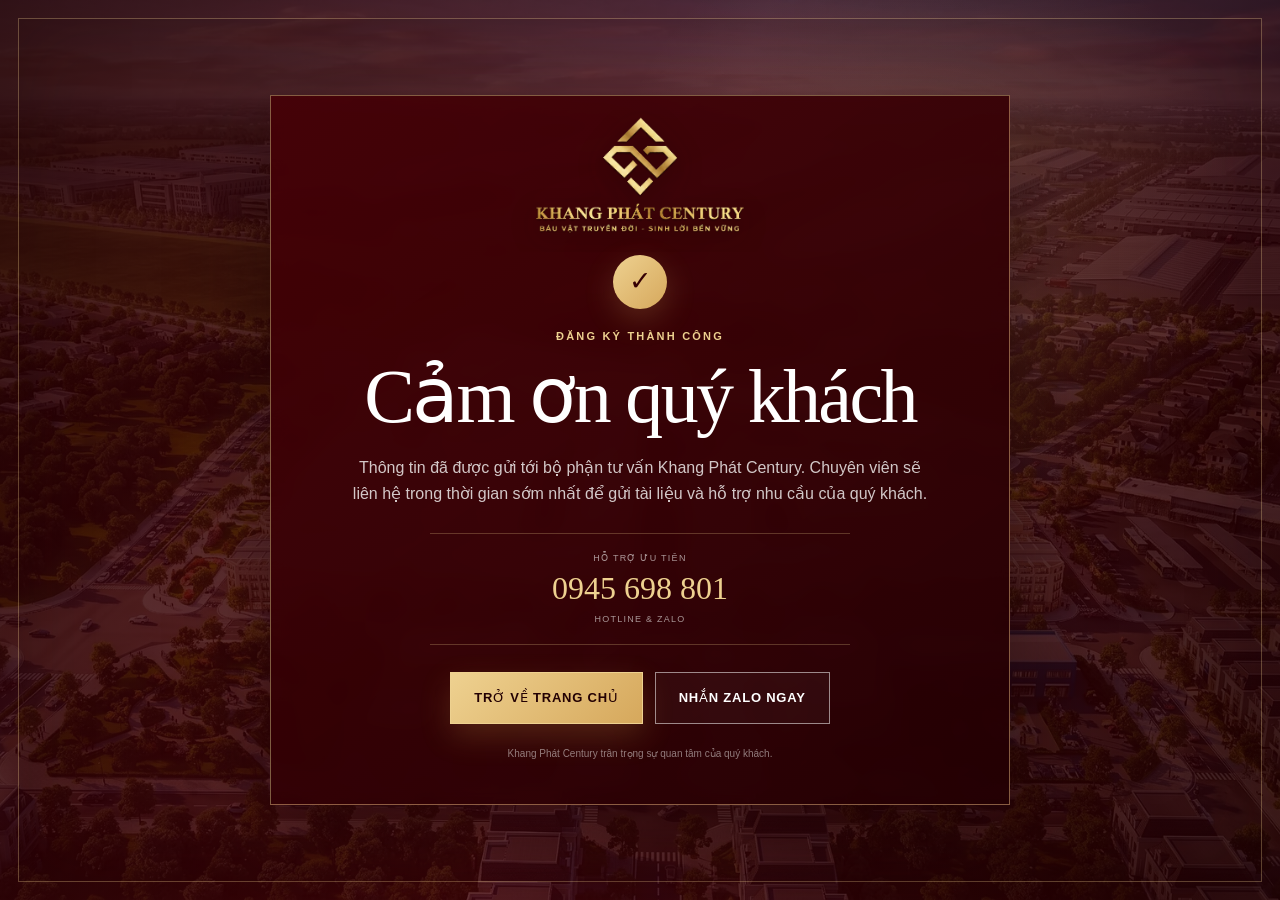
<file: cam-on.html>
<!doctype html>
<html lang="vi">
<head>
  <meta charset="UTF-8">
  <meta name="viewport" content="width=device-width, initial-scale=1.0">
  <meta name="theme-color" content="#5f0005">
  <meta name="robots" content="noindex, follow">
  <title>Đăng ký thành công | Khang Phát Century</title>

  <!-- Google tag (gtag.js) -->
  <script async src="https://www.googletagmanager.com/gtag/js?id=G-2Z0MSX95QW"></script>
  <script>
    window.dataLayer = window.dataLayer || [];
    function gtag(){dataLayer.push(arguments);}
    gtag('js', new Date());

    gtag('config', 'G-2Z0MSX95QW');
  </script>

  <link rel="icon" type="image/webp" href="assets/logos/logo.webp">
  <link rel="stylesheet" href="assets/css/styles.css?v=20260713-1">
</head>
<body class="thank-you-page">
  <main class="thank-you">
    <section class="thank-you__card" aria-labelledby="thank-you-title">
      <a class="thank-you__logo" href="index.html" aria-label="Khang Phát Century - Trang chủ">
        <img src="assets/logos/logo1-transparent.png" alt="Khang Phát Century" width="1254" height="1254">
      </a>

      <span class="thank-you__check" aria-hidden="true">✓</span>
      <p class="thank-you__eyebrow">Đăng ký thành công</p>
      <h1 id="thank-you-title">Cảm ơn quý khách</h1>
      <p class="thank-you__lead">Thông tin đã được gửi tới bộ phận tư vấn Khang Phát Century. Chuyên viên sẽ liên hệ trong thời gian sớm nhất để gửi tài liệu và hỗ trợ nhu cầu của quý khách.</p>

      <div class="thank-you__contact">
        <span>Hỗ trợ ưu tiên</span>
        <a href="tel:0945698801">0945 698 801</a>
        <small>Hotline &amp; Zalo</small>
      </div>

      <div class="thank-you__actions">
        <a class="button button--gold" href="index.html">Trở về trang chủ</a>
        <a class="button button--outline-light" href="https://zalo.me/0945698801" target="_blank" rel="noopener">Nhắn Zalo ngay</a>
      </div>
      <p class="thank-you__note">Khang Phát Century trân trọng sự quan tâm của quý khách.</p>
    </section>
  </main>
</body>
</html>
</file>
<file: assets/css/styles.css>
:root {
  --wine-950: #230003;
  --wine-900: #360004;
  --wine-800: #520006;
  --wine-700: #680007;
  --ruby-600: #8b0d14;
  --ruby-500: #a51c23;
  --gold-700: #a87332;
  --gold-600: #c58a42;
  --gold-500: #d6a85c;
  --gold-300: #eed190;
  --cream-100: #fff9ed;
  --cream-200: #f8eed9;
  --ink: #2f2724;
  --muted: #756a64;
  --line: rgba(79, 42, 29, 0.17);
  --white: #fff;
  --font-display: "Times New Roman", Times, serif;
  --font-body: Arial, Helvetica, sans-serif;
  --shadow-sm: 0 14px 40px rgba(34, 5, 2, 0.12);
  --shadow-lg: 0 24px 70px rgba(25, 0, 2, 0.25);
  --container: 1240px;
}

*,
*::before,
*::after {
  box-sizing: border-box;
}

html {
  scroll-behavior: smooth;
  scroll-padding-top: 116px;
}

body {
  margin: 0;
  color: var(--ink);
  background: var(--cream-100);
  font-family: var(--font-body);
  font-size: 16px;
  line-height: 1.65;
  font-synthesis: none;
  text-rendering: optimizeLegibility;
  -webkit-font-smoothing: antialiased;
  overflow-x: hidden;
}

body.menu-open {
  overflow: hidden;
}

img {
  display: block;
  max-width: 100%;
}

a {
  color: inherit;
  text-decoration: none;
}

button,
input,
select,
textarea {
  color: inherit;
  font: inherit;
}

button,
select {
  cursor: pointer;
}

p,
h1,
h2,
h3,
dl,
dd,
figure {
  margin-top: 0;
}

h1,
h2,
h3 {
  font-family: var(--font-display);
  font-weight: 400;
  line-height: 1.05;
}

h1 em,
h2 em {
  color: var(--gold-600);
  font-weight: 400;
}

.container {
  width: min(calc(100% - 48px), var(--container));
  margin-inline: auto;
}

.section {
  position: relative;
  padding: 112px 0;
}

.skip-link {
  position: fixed;
  z-index: 2000;
  top: 10px;
  left: 10px;
  padding: 10px 14px;
  color: var(--wine-900);
  background: var(--gold-300);
  transform: translateY(-150%);
  transition: transform 0.2s ease;
}

.skip-link:focus {
  transform: translateY(0);
}

.announcement {
  position: relative;
  z-index: 1001;
  color: #f9e6ba;
  background: var(--wine-950);
  font-size: 12px;
  letter-spacing: 0.08em;
  text-transform: uppercase;
}

.announcement__inner {
  display: flex;
  align-items: center;
  justify-content: space-between;
  min-height: 34px;
  gap: 24px;
}

.announcement p {
  margin: 0;
}

.announcement a {
  white-space: nowrap;
}

.site-header {
  position: sticky;
  z-index: 1000;
  top: 0;
  color: var(--white);
  background: rgba(82, 0, 6, 0.97);
  border-bottom: 1px solid rgba(232, 198, 125, 0.28);
  transition: box-shadow 0.3s ease, background 0.3s ease;
}

.site-header.is-scrolled {
  background: rgba(54, 0, 4, 0.985);
  box-shadow: 0 12px 35px rgba(31, 0, 2, 0.26);
}

.header__inner {
  display: flex;
  align-items: center;
  justify-content: space-between;
  min-height: 82px;
  gap: 28px;
}

.brand {
  display: flex;
  align-items: center;
  flex: 0 0 auto;
  gap: 14px;
}

.brand__developer-logo {
  width: 108px;
  height: auto;
  max-height: 54px;
  object-fit: contain;
}

.brand__project-identity {
  display: inline-flex;
  align-items: center;
  min-width: 0;
  gap: 10px;
}

.brand__project-symbol {
  position: relative;
  display: block;
  width: 46px;
  height: 46px;
  flex: 0 0 46px;
  overflow: hidden;
  background: #801323;
  border: 1px solid rgba(238, 209, 144, 0.42);
  border-radius: 50%;
}

.brand__project-symbol img {
  position: absolute;
  top: 85%;
  left: 50%;
  width: 340%;
  max-width: none;
  height: auto;
  transform: translate(-50%, -50%);
}

.brand__project-copy {
  display: flex;
  flex-direction: column;
  min-width: 0;
  line-height: 1.05;
  text-transform: uppercase;
}

.brand__project-copy strong {
  color: var(--gold-300);
  font-family: var(--font-display);
  font-size: 15px;
  letter-spacing: 0.055em;
  white-space: nowrap;
}

.brand__project-copy small {
  margin-top: 6px;
  color: rgba(255, 255, 255, 0.66);
  font-size: 7px;
  font-weight: 700;
  letter-spacing: 0.08em;
  white-space: nowrap;
}

.brand__divider {
  width: 1px;
  height: 34px;
  background: rgba(238, 209, 144, 0.45);
}

.primary-nav {
  display: flex;
  align-items: center;
  justify-content: flex-end;
  gap: 24px;
  font-size: 13px;
  font-weight: 700;
  letter-spacing: 0.035em;
}

.primary-nav > a:not(.nav-cta) {
  position: relative;
  padding: 29px 0;
}

.primary-nav > a:not(.nav-cta)::after {
  position: absolute;
  right: 0;
  bottom: 22px;
  left: 0;
  height: 1px;
  background: var(--gold-500);
  content: "";
  transform: scaleX(0);
  transition: transform 0.25s ease;
}

.primary-nav > a:hover::after,
.primary-nav > a:focus-visible::after {
  transform: scaleX(1);
}

.nav-cta {
  padding: 12px 18px;
  color: var(--wine-950);
  background: linear-gradient(135deg, var(--gold-300), var(--gold-500));
  border: 1px solid var(--gold-300);
}

.menu-toggle {
  display: none;
  width: 44px;
  height: 44px;
  padding: 10px;
  background: transparent;
  border: 1px solid rgba(238, 209, 144, 0.45);
}

.menu-toggle span {
  display: block;
  width: 100%;
  height: 1px;
  margin: 5px 0;
  background: var(--gold-300);
  transition: transform 0.25s ease, opacity 0.25s ease;
}

.hero {
  position: relative;
  min-height: calc(100vh - 82px);
  min-height: calc(100svh - 82px);
  color: var(--white);
  background: var(--wine-950);
  overflow: hidden;
}

.hero__media,
.register__media {
  position: absolute;
  inset: 0;
  background-image: url("../images/hero-khang-phat-century-1920.webp");
  background-position: center;
  background-size: cover;
  transform: scale(1.01);
}

.hero__media {
  display: block;
  overflow: hidden;
}

.hero__media img {
  width: 100%;
  height: 100%;
  color: transparent;
  font-size: 0;
  object-fit: cover;
  object-position: center;
}

.hero__overlay {
  position: absolute;
  inset: 0;
  background:
    radial-gradient(ellipse at 72% 31%, rgba(238, 209, 144, 0.13) 0%, rgba(214, 168, 92, 0.045) 24%, transparent 48%),
    linear-gradient(105deg, rgba(29, 0, 2, 0.57) 0%, rgba(59, 3, 8, 0.34) 38%, rgba(42, 0, 4, 0.1) 69%, rgba(25, 0, 2, 0.16) 100%),
    linear-gradient(180deg, rgba(25, 0, 2, 0.2) 0%, transparent 34%, rgba(31, 0, 2, 0.42) 100%);
  box-shadow:
    inset 0 0 150px rgba(24, 0, 2, 0.18),
    inset 0 -90px 120px rgba(24, 0, 2, 0.15);
}

.hero__overlay::before {
  position: absolute;
  inset: 0;
  background:
    linear-gradient(135deg, rgba(238, 209, 144, 0.085) 0%, transparent 23%, transparent 76%, rgba(214, 168, 92, 0.045) 100%),
    radial-gradient(circle at 50% 48%, transparent 48%, rgba(28, 0, 2, 0.2) 100%);
  content: "";
  pointer-events: none;
}

.hero__overlay::after {
  position: absolute;
  inset: 18px;
  border: 1px solid rgba(236, 203, 133, 0.28);
  box-shadow: inset 0 0 26px rgba(238, 209, 144, 0.035);
  content: "";
  pointer-events: none;
}

.hero__content {
  position: relative;
  z-index: 2;
  display: grid;
  grid-template-columns: minmax(0, 1fr) 250px;
  align-items: center;
  min-height: calc(100vh - 82px);
  min-height: calc(100svh - 82px);
  padding-top: 76px;
  padding-bottom: 98px;
  gap: 72px;
}

.hero__copy {
  min-width: 0;
  max-width: 820px;
}

.hero__eyebrow {
  margin: 0 0 20px;
  color: var(--gold-300);
  font-size: 12px;
  font-weight: 700;
  letter-spacing: 0.08em;
  text-transform: uppercase;
}

.eyebrow {
  display: flex;
  align-items: center;
  margin-bottom: 20px;
  color: var(--wine-700);
  font-size: 12px;
  font-weight: 700;
  letter-spacing: 0.22em;
  text-transform: uppercase;
}

.eyebrow span {
  display: inline-block;
  width: 45px;
  height: 1px;
  margin-right: 14px;
  background: var(--gold-600);
}

.eyebrow span:last-child:not(:first-child) {
  margin-right: 0;
  margin-left: 14px;
}

.eyebrow--light {
  color: var(--gold-300);
}

.hero__project-logo {
  width: 380px;
  height: 210px;
  margin: -24px 0 10px;
  object-fit: cover;
  object-position: center 47%;
  border: 0;
  filter: drop-shadow(0 8px 14px rgba(24, 0, 2, 0.48));
}

.hero h1 {
  max-width: 820px;
  margin-bottom: 24px;
  font-size: clamp(48px, 5.25vw, 76px);
  line-height: 0.98;
  letter-spacing: -0.04em;
  text-shadow: 0 3px 18px rgba(24, 0, 2, 0.52);
}

.hero h1 em {
  display: block;
  margin-top: 8px;
  color: var(--gold-300);
  font-size: 0.98em;
  font-style: italic;
  line-height: 1.02;
}

.hero h1 > span {
  display: block;
}

.hero__lead {
  max-width: 670px;
  margin-bottom: 31px;
  color: rgba(255, 255, 255, 0.93);
  font-size: 18px;
  text-shadow: 0 2px 12px rgba(24, 0, 2, 0.72);
}

.hero__actions,
.inline-actions {
  display: flex;
  flex-wrap: wrap;
  align-items: center;
  gap: 14px;
}

.button {
  display: inline-flex;
  align-items: center;
  justify-content: center;
  min-height: 52px;
  padding: 14px 23px;
  border: 1px solid transparent;
  font-size: 13px;
  font-weight: 700;
  letter-spacing: 0.06em;
  text-align: center;
  text-transform: uppercase;
  transition: transform 0.25s ease, box-shadow 0.25s ease, background 0.25s ease;
}

.button:hover,
.button:focus-visible {
  transform: translateY(-2px);
}

.button--gold {
  color: var(--wine-950);
  background: linear-gradient(135deg, var(--gold-300), var(--gold-500));
  border-color: var(--gold-300);
  box-shadow: 0 12px 30px rgba(205, 151, 70, 0.22);
}

.button--outline-light {
  color: var(--white);
  background: rgba(255, 255, 255, 0.03);
  border-color: rgba(255, 255, 255, 0.52);
}

.button--wine {
  color: var(--white);
  background: var(--wine-700);
  border-color: var(--wine-700);
}

.button--full {
  width: 100%;
}

.hero__note {
  margin: 17px 0 0;
  color: rgba(255, 255, 255, 0.58);
  font-size: 12px;
}

.hero__facts {
  background: rgba(42, 0, 3, 0.66);
  border: 1px solid rgba(238, 209, 144, 0.38);
  backdrop-filter: blur(12px);
}

.hero-fact {
  padding: 22px 24px;
  border-bottom: 1px solid rgba(238, 209, 144, 0.22);
}

.hero-fact:last-child {
  border-bottom: 0;
}

.hero-fact strong {
  display: block;
  color: var(--gold-300);
  font-family: var(--font-display);
  font-size: 30px;
  font-weight: 400;
  line-height: 1;
}

.hero-fact span {
  display: block;
  margin-top: 8px;
  color: rgba(255, 255, 255, 0.7);
  font-size: 11px;
  letter-spacing: 0.08em;
  text-transform: uppercase;
}

.hero__scroll {
  position: absolute;
  z-index: 3;
  bottom: 30px;
  left: 50%;
  display: flex;
  flex-direction: column;
  align-items: center;
  color: rgba(255, 255, 255, 0.58);
  font-size: 9px;
  letter-spacing: 0.2em;
  text-transform: uppercase;
  transform: translateX(-50%);
}

.hero__scroll i {
  position: relative;
  width: 1px;
  height: 36px;
  margin-top: 7px;
  background: rgba(255, 255, 255, 0.28);
  overflow: hidden;
}

.hero__scroll i::after {
  position: absolute;
  top: -50%;
  left: 0;
  width: 100%;
  height: 45%;
  background: var(--gold-300);
  content: "";
  animation: scrollLine 2s infinite ease-in-out;
}

@keyframes scrollLine {
  to { top: 120%; }
}

.trust-strip {
  color: var(--cream-100);
  background: var(--wine-700);
  border-top: 1px solid rgba(238, 209, 144, 0.32);
  border-bottom: 1px solid rgba(238, 209, 144, 0.32);
}

.trust-strip__inner {
  display: grid;
  grid-template-columns: 1.45fr 1fr;
}

.trust-strip__logo,
.trust-strip__item {
  display: flex;
  flex-direction: column;
  justify-content: center;
  min-height: 112px;
  padding: 20px 34px;
  border-right: 1px solid rgba(238, 209, 144, 0.22);
}

.trust-strip__item:first-child {
  padding-left: 0;
}

.trust-strip__item:last-child {
  padding-right: 0;
  border-right: 0;
}

.trust-strip span {
  color: rgba(255, 255, 255, 0.58);
  font-size: 10px;
  letter-spacing: 0.14em;
  text-transform: uppercase;
}

.trust-strip strong {
  display: block;
  margin-top: 7px;
  color: var(--gold-300);
  font-family: var(--font-display);
  font-size: 17px;
  font-weight: 400;
  line-height: 1.3;
}

.trust-strip__logo img {
  width: 138px;
  height: auto;
  max-height: 68px;
  margin-top: 5px;
  object-fit: contain;
}

.split {
  display: grid;
  grid-template-columns: minmax(0, 1.08fr) minmax(0, 0.92fr);
  align-items: center;
  gap: 88px;
}

.split__visual {
  position: relative;
}

.framed-image {
  position: relative;
  margin: 0;
}

.framed-image::before {
  position: absolute;
  z-index: -1;
  top: -18px;
  left: -18px;
  width: 62%;
  height: 62%;
  border-top: 1px solid var(--gold-600);
  border-left: 1px solid var(--gold-600);
  content: "";
}

.framed-image img {
  width: 100%;
  min-height: 520px;
  object-fit: cover;
}

.framed-image figcaption {
  position: absolute;
  right: 0;
  bottom: 0;
  padding: 10px 16px;
  color: rgba(255, 255, 255, 0.78);
  background: rgba(35, 0, 3, 0.78);
  font-size: 10px;
  letter-spacing: 0.08em;
  text-transform: uppercase;
}

.signature-card {
  position: absolute;
  right: -34px;
  bottom: -34px;
  width: 175px;
  padding: 24px;
  color: var(--cream-100);
  background: var(--wine-700);
  box-shadow: var(--shadow-lg);
}

.signature-card span,
.signature-card small {
  display: block;
  font-size: 9px;
  letter-spacing: 0.14em;
  text-transform: uppercase;
}

.signature-card strong {
  display: block;
  margin: 7px 0 4px;
  color: var(--gold-300);
  font-family: var(--font-display);
  font-size: 48px;
  font-weight: 400;
  line-height: 1;
}

.split__content h2,
.section-heading h2,
.demand h2,
.masterplan h2,
.reasons h2,
.legal h2,
.faq h2,
.register h2 {
  margin-bottom: 26px;
  color: var(--wine-900);
  font-size: clamp(42px, 5vw, 66px);
  letter-spacing: -0.025em;
}

.lead {
  margin-bottom: 32px;
  color: #5f5550;
  font-size: 17px;
}

.project-specs {
  display: grid;
  grid-template-columns: repeat(2, minmax(0, 1fr));
  margin-bottom: 30px;
  border-top: 1px solid var(--line);
}

.project-specs div {
  padding: 16px 12px 15px 0;
  border-bottom: 1px solid var(--line);
}

.project-specs div:nth-child(odd) {
  margin-right: 20px;
}

.project-specs dt {
  margin-bottom: 4px;
  color: var(--muted);
  font-size: 10px;
  font-weight: 700;
  letter-spacing: 0.1em;
  text-transform: uppercase;
}

.project-specs dd {
  font-family: var(--font-display);
  font-size: 18px;
}

.text-link {
  color: var(--wine-700);
  border-bottom: 1px solid var(--gold-600);
  font-size: 13px;
  font-weight: 700;
}

.text-link--muted {
  color: var(--muted);
  border-bottom-color: var(--line);
}

.location {
  background:
    linear-gradient(rgba(255, 249, 237, 0.94), rgba(255, 249, 237, 0.94)),
    repeating-linear-gradient(90deg, transparent 0, transparent 79px, rgba(91, 0, 6, 0.05) 80px);
}

.section-heading {
  max-width: 760px;
  margin-bottom: 52px;
}

.section-heading--center {
  margin-right: auto;
  margin-left: auto;
  text-align: center;
}

.section-heading--center .eyebrow {
  justify-content: center;
}

.section-heading > p:last-child {
  color: var(--muted);
  font-size: 17px;
}

.location__map,
.masterplan__visual {
  position: relative;
  overflow: hidden;
  background: var(--wine-900);
  border: 7px solid var(--white);
  box-shadow: var(--shadow-lg);
}

.location__map img {
  width: 100%;
  min-height: 520px;
  object-fit: cover;
}

.image-zoom {
  position: absolute;
  right: 18px;
  bottom: 18px;
  display: grid;
  width: 48px;
  height: 48px;
  padding: 0;
  color: var(--wine-900);
  background: var(--gold-300);
  border: 0;
  border-radius: 50%;
  font-family: var(--font-display);
  font-size: 29px;
  place-items: center;
  box-shadow: var(--shadow-sm);
}

.location__cards {
  position: relative;
  z-index: 2;
  display: grid;
  grid-template-columns: repeat(3, 1fr);
  width: calc(100% - 90px);
  margin: -42px auto 0;
  background: var(--white);
  box-shadow: var(--shadow-sm);
}

.connection-card {
  position: relative;
  min-height: 190px;
  padding: 32px 30px 26px;
  border-right: 1px solid var(--line);
}

.connection-card:last-child {
  border-right: 0;
}

.connection-card__number {
  position: absolute;
  top: 22px;
  right: 24px;
  color: rgba(104, 0, 7, 0.09);
  font-family: var(--font-display);
  font-size: 50px;
}

.connection-card h3 {
  position: relative;
  margin-bottom: 12px;
  color: var(--wine-700);
  font-size: 25px;
}

.connection-card p {
  position: relative;
  margin: 0;
  color: var(--muted);
  font-size: 14px;
}

.demand {
  color: var(--white);
  background: var(--wine-950);
  overflow: hidden;
}

.demand::before,
.reasons::before,
.legal::before {
  position: absolute;
  top: -170px;
  left: -170px;
  width: 420px;
  height: 420px;
  border: 1px solid rgba(238, 209, 144, 0.16);
  border-radius: 50%;
  box-shadow: 0 0 0 42px rgba(238, 209, 144, 0.035), 0 0 0 84px rgba(238, 209, 144, 0.025);
  content: "";
}

.demand__inner {
  display: grid;
  grid-template-columns: minmax(0, 0.83fr) minmax(0, 1.17fr);
  align-items: center;
  gap: 72px;
}

.demand h2,
.reasons h2,
.legal h2,
.register h2 {
  color: var(--white);
}

.demand__copy > p:not(.eyebrow) {
  color: rgba(255, 255, 255, 0.7);
}

.demand__stats {
  display: grid;
  grid-template-columns: repeat(2, 1fr);
  margin-top: 34px;
  border-top: 1px solid rgba(238, 209, 144, 0.25);
  border-bottom: 1px solid rgba(238, 209, 144, 0.25);
}

.demand__stats div {
  padding: 22px 20px 22px 0;
}

.demand__stats div + div {
  padding-left: 20px;
  border-left: 1px solid rgba(238, 209, 144, 0.25);
}

.demand__stats strong {
  display: block;
  color: var(--gold-300);
  font-family: var(--font-display);
  font-size: 31px;
  font-weight: 400;
}

.demand__stats span {
  color: rgba(255, 255, 255, 0.55);
  font-size: 11px;
}

.demand__visual {
  position: relative;
}

.demand__visual::after {
  position: absolute;
  inset: 18px;
  border: 1px solid rgba(238, 209, 144, 0.5);
  content: "";
  pointer-events: none;
}

.demand__main-image {
  width: 100%;
  min-height: 470px;
  object-fit: cover;
}

.demand__thumbs {
  position: absolute;
  z-index: 2;
  right: 22px;
  bottom: 22px;
  display: grid;
  grid-template-columns: repeat(2, 112px);
  gap: 8px;
}

.demand__thumbs img {
  width: 112px;
  height: 78px;
  object-fit: cover;
  border: 2px solid rgba(255, 255, 255, 0.82);
  box-shadow: 0 8px 22px rgba(25, 0, 2, 0.28);
}

.demand__caption {
  position: absolute;
  z-index: 2;
  bottom: 111px;
  left: 22px;
  padding: 7px 10px;
  color: rgba(255, 255, 255, 0.84);
  background: rgba(24, 0, 2, 0.62);
  font-size: 8px;
  letter-spacing: 0.08em;
  text-transform: uppercase;
}

.masterplan {
  background: var(--cream-200);
}

.masterplan__grid {
  display: grid;
  grid-template-columns: minmax(0, 0.78fr) minmax(0, 1.22fr);
  align-items: center;
  gap: 68px;
}

.product-counts {
  display: grid;
  grid-template-columns: repeat(3, 1fr);
  margin: 31px 0;
  border-top: 1px solid var(--line);
  border-bottom: 1px solid var(--line);
}

.product-counts div {
  padding: 18px 14px;
  border-right: 1px solid var(--line);
  text-align: center;
}

.product-counts div:first-child {
  padding-left: 0;
}

.product-counts div:last-child {
  padding-right: 0;
  border-right: 0;
}

.product-counts strong {
  display: block;
  color: var(--wine-700);
  font-family: var(--font-display);
  font-size: 33px;
  font-weight: 400;
  line-height: 1;
}

.product-counts span {
  display: block;
  margin-top: 6px;
  color: var(--muted);
  font-size: 10px;
  text-transform: uppercase;
}

.feature-list,
.register__copy ul {
  padding: 0;
  list-style: none;
}

.feature-list li,
.register__copy li {
  position: relative;
  margin-bottom: 9px;
  padding-left: 23px;
  color: #655a55;
  font-size: 14px;
}

.feature-list li::before,
.register__copy li::before {
  position: absolute;
  top: 0.75em;
  left: 0;
  width: 10px;
  height: 1px;
  background: var(--gold-600);
  content: "";
}

.masterplan__visual img {
  width: 100%;
  min-height: 500px;
  object-fit: cover;
}

.products {
  background: var(--cream-100);
}

.product-grid {
  display: grid;
  grid-template-columns: repeat(3, 1fr);
  align-items: stretch;
  gap: 22px;
}

.product-card {
  position: relative;
  display: flex;
  flex-direction: column;
  min-height: 500px;
  padding: 38px 32px 31px;
  background: var(--white);
  border: 1px solid var(--line);
  overflow: hidden;
  transition: transform 0.3s ease, box-shadow 0.3s ease;
}

.product-card__media {
  position: relative;
  height: 192px;
  margin: -38px -32px 30px;
  background: var(--wine-900);
  overflow: hidden;
}

.product-card__media::after {
  position: absolute;
  inset: 0;
  background: linear-gradient(0deg, rgba(35, 0, 3, 0.34), transparent 55%);
  content: "";
  pointer-events: none;
}

.product-card__media img {
  width: 100%;
  height: 100%;
  object-fit: cover;
  transition: transform 0.55s ease;
}

.product-card:hover .product-card__media img {
  transform: scale(1.035);
}

.product-card__media figcaption {
  position: absolute;
  z-index: 2;
  right: 12px;
  bottom: 9px;
  color: rgba(255, 255, 255, 0.8);
  font-size: 8px;
  letter-spacing: 0.08em;
  text-transform: uppercase;
}

.product-card:hover {
  transform: translateY(-7px);
  box-shadow: var(--shadow-sm);
}

.product-card--featured {
  color: var(--white);
  background: var(--wine-700);
  border-color: var(--wine-700);
  box-shadow: var(--shadow-sm);
}

.product-card__ribbon {
  position: absolute;
  z-index: 3;
  top: 23px;
  right: -38px;
  width: 165px;
  padding: 5px;
  color: var(--wine-950);
  background: var(--gold-300);
  font-size: 8px;
  font-weight: 700;
  letter-spacing: 0.12em;
  text-align: center;
  text-transform: uppercase;
  transform: rotate(45deg);
}

.product-card__index {
  margin-bottom: 24px;
  color: rgba(104, 0, 7, 0.16);
  font-family: var(--font-display);
  font-size: 55px;
  line-height: 1;
}

.product-card--featured .product-card__index {
  color: rgba(238, 209, 144, 0.3);
}

.product-card__type {
  margin-bottom: 8px;
  color: var(--gold-700);
  font-size: 10px;
  font-weight: 700;
  letter-spacing: 0.16em;
  text-transform: uppercase;
}

.product-card--featured .product-card__type {
  color: var(--gold-300);
}

.product-card h3 {
  margin-bottom: 18px;
  color: var(--wine-700);
  font-size: 38px;
}

.product-card--featured h3 {
  color: var(--gold-300);
}

.product-card > p:not(.product-card__type) {
  color: var(--muted);
  font-size: 14px;
}

.product-card--featured > p:not(.product-card__type) {
  color: rgba(255, 255, 255, 0.72);
}

.product-card ul {
  margin: 8px 0 28px;
  padding: 0;
  list-style: none;
}

.product-card li {
  padding: 9px 0;
  border-bottom: 1px solid var(--line);
  color: #5f5652;
  font-size: 13px;
}

.product-card--featured li {
  color: rgba(255, 255, 255, 0.72);
  border-bottom-color: rgba(238, 209, 144, 0.2);
}

.product-card a {
  margin-top: auto;
  color: var(--wine-700);
  font-size: 12px;
  font-weight: 700;
  text-transform: uppercase;
}

.product-card--featured a {
  color: var(--gold-300);
}

.fine-print {
  margin: 28px 0 0;
  color: #887d76;
  font-size: 11px;
  font-style: italic;
}

.fine-print--center {
  max-width: 920px;
  margin-right: auto;
  margin-left: auto;
  text-align: center;
}

.amenities {
  background: var(--cream-200);
}

.amenity-grid {
  display: grid;
  grid-template-columns: repeat(3, 1fr);
  grid-auto-rows: 270px;
  gap: 14px;
}

.amenity-card {
  position: relative;
  display: block;
  padding: 0;
  color: var(--white);
  background: var(--wine-900);
  border: 0;
  overflow: hidden;
  text-align: left;
}

.amenity-card--large {
  grid-row: span 2;
}

.amenity-card--wide {
  grid-column: span 2;
}

.amenity-card::after {
  position: absolute;
  inset: 0;
  background: linear-gradient(0deg, rgba(31, 0, 2, 0.7) 0%, rgba(31, 0, 2, 0.03) 62%);
  content: "";
  transition: background 0.3s ease;
}

.amenity-card img {
  width: 100%;
  height: 100%;
  object-fit: cover;
  transition: transform 0.65s ease;
}

.amenity-card:hover img,
.amenity-card:focus-visible img {
  transform: scale(1.045);
}

.amenity-card span {
  position: absolute;
  z-index: 2;
  right: 24px;
  bottom: 23px;
  left: 24px;
  font-family: var(--font-display);
  font-size: 25px;
  line-height: 1.1;
}

.amenity-card small {
  display: block;
  margin-bottom: 6px;
  color: var(--gold-300);
  font-family: var(--font-body);
  font-size: 9px;
  font-weight: 700;
  letter-spacing: 0.16em;
  text-transform: uppercase;
}

.amenity-tags {
  display: flex;
  flex-wrap: wrap;
  justify-content: center;
  margin-top: 31px;
  gap: 9px;
}

.amenity-tags span {
  padding: 8px 14px;
  color: var(--wine-700);
  background: rgba(255, 255, 255, 0.75);
  border: 1px solid var(--line);
  font-size: 11px;
  font-weight: 700;
  letter-spacing: 0.04em;
}

.amenity-mini-grid {
  display: grid;
  grid-template-columns: repeat(3, minmax(0, 1fr));
  margin-top: 20px;
  gap: 12px;
}

.amenity-mini-card {
  position: relative;
  height: 190px;
  padding: 0;
  color: var(--white);
  background: var(--wine-900);
  border: 1px solid rgba(104, 0, 7, 0.16);
  overflow: hidden;
  text-align: left;
}

.amenity-mini-card::after {
  position: absolute;
  inset: 0;
  background: linear-gradient(0deg, rgba(26, 0, 2, 0.78), rgba(26, 0, 2, 0.02) 68%);
  content: "";
}

.amenity-mini-card img {
  width: 100%;
  height: 100%;
  object-fit: cover;
  transition: transform 0.55s ease;
}

.amenity-mini-card--plan img {
  object-position: center;
}

.amenity-mini-card:hover img,
.amenity-mini-card:focus-visible img {
  transform: scale(1.045);
}

.amenity-mini-card span {
  position: absolute;
  z-index: 2;
  right: 18px;
  bottom: 16px;
  left: 18px;
  font-family: var(--font-display);
  font-size: 22px;
  line-height: 1.1;
}

.amenity-mini-card small {
  display: block;
  margin-bottom: 5px;
  color: var(--gold-300);
  font-family: var(--font-body);
  font-size: 8px;
  font-weight: 700;
  letter-spacing: 0.13em;
  text-transform: uppercase;
}

.reasons {
  color: var(--white);
  background: var(--wine-900);
  overflow: hidden;
}

.reasons__header {
  position: relative;
  display: grid;
  grid-template-columns: minmax(0, 1fr) 430px;
  align-items: end;
  margin-bottom: 54px;
  gap: 70px;
}

.reasons__header h2 {
  margin-bottom: 0;
}

.reasons__header > p {
  margin-bottom: 5px;
  color: rgba(255, 255, 255, 0.62);
}

.reason-grid {
  position: relative;
  display: grid;
  grid-template-columns: repeat(5, 1fr);
  margin: 0;
  padding: 0;
  border-top: 1px solid rgba(238, 209, 144, 0.24);
  border-left: 1px solid rgba(238, 209, 144, 0.24);
  list-style: none;
}

.reason-grid li {
  min-height: 214px;
  padding: 25px 22px;
  border-right: 1px solid rgba(238, 209, 144, 0.24);
  border-bottom: 1px solid rgba(238, 209, 144, 0.24);
}

.reason-grid span {
  display: block;
  margin-bottom: 31px;
  color: var(--gold-300);
  font-family: var(--font-display);
  font-size: 28px;
}

.reason-grid strong {
  display: block;
  margin-bottom: 8px;
  font-family: var(--font-display);
  font-size: 18px;
  font-weight: 400;
  line-height: 1.2;
}

.reason-grid p {
  margin: 0;
  color: rgba(255, 255, 255, 0.53);
  font-size: 12px;
}

.payment {
  background: var(--cream-100);
}

.payment-grid {
  display: grid;
  grid-template-columns: repeat(2, 1fr);
  max-width: 1030px;
  margin: 0 auto;
  gap: 24px;
}

.payment-card {
  position: relative;
  padding: 43px;
  background: var(--white);
  border: 1px solid var(--line);
  box-shadow: var(--shadow-sm);
  overflow: hidden;
}

.payment-card--featured {
  color: var(--white);
  background: var(--wine-700);
  border-color: var(--wine-700);
}

.payment-card__badge {
  position: absolute;
  top: 18px;
  right: -38px;
  width: 150px;
  padding: 5px;
  color: var(--wine-950);
  background: var(--gold-300);
  font-size: 8px;
  font-weight: 700;
  text-align: center;
  text-transform: uppercase;
  transform: rotate(45deg);
}

.payment-card__head > span {
  color: var(--gold-700);
  font-size: 10px;
  font-weight: 700;
  letter-spacing: 0.16em;
  text-transform: uppercase;
}

.payment-card--featured .payment-card__head > span {
  color: var(--gold-300);
}

.payment-card__head h3 {
  margin: 8px 0 24px;
  color: var(--wine-700);
  font-size: 38px;
}

.payment-card--featured .payment-card__head h3 {
  color: var(--white);
}

.payment-card__head p {
  margin-bottom: 0;
  color: var(--muted);
  font-size: 11px;
  text-transform: uppercase;
}

.payment-card--featured .payment-card__head p {
  color: rgba(255, 255, 255, 0.6);
}

.payment-card__head > strong {
  display: block;
  margin-bottom: 28px;
  color: var(--gold-600);
  font-family: var(--font-display);
  font-size: 48px;
  font-weight: 400;
  line-height: 1.1;
}

.payment-card--featured .payment-card__head > strong {
  color: var(--gold-300);
}

.timeline {
  margin: 0;
  padding: 0;
  list-style: none;
}

.timeline li {
  display: grid;
  grid-template-columns: 38px 1fr;
  padding: 14px 0;
  border-top: 1px solid var(--line);
  gap: 14px;
}

.payment-card--featured .timeline li {
  border-top-color: rgba(238, 209, 144, 0.2);
}

.timeline li > span {
  display: grid;
  width: 31px;
  height: 31px;
  color: var(--wine-700);
  background: var(--cream-200);
  border-radius: 50%;
  font-size: 9px;
  place-items: center;
}

.payment-card--featured .timeline li > span {
  color: var(--gold-300);
  background: rgba(238, 209, 144, 0.12);
}

.timeline strong {
  display: block;
  font-family: var(--font-display);
  font-size: 17px;
  font-weight: 400;
}

.timeline p {
  margin: 2px 0 0;
  color: var(--muted);
  font-size: 12px;
}

.payment-card--featured .timeline p {
  color: rgba(255, 255, 255, 0.58);
}

.payment-card__note {
  margin: 17px 0 0;
  padding: 12px;
  color: rgba(255, 255, 255, 0.67);
  background: rgba(0, 0, 0, 0.14);
  font-size: 11px;
}

.bonus-policy {
  display: grid;
  grid-template-columns: 1fr 1fr auto;
  align-items: center;
  max-width: 1030px;
  margin: 25px auto 0;
  color: var(--white);
  background: var(--wine-950);
}

.bonus-policy > div {
  display: grid;
  grid-template-columns: auto 1fr;
  align-items: center;
  padding: 21px 24px;
  border-right: 1px solid rgba(238, 209, 144, 0.22);
  gap: 13px;
}

.bonus-policy strong {
  color: var(--gold-300);
  font-family: var(--font-display);
  font-size: 30px;
  font-weight: 400;
}

.bonus-policy span {
  color: rgba(255, 255, 255, 0.62);
  font-size: 10px;
}

.bonus-policy > a {
  padding: 22px;
  color: var(--gold-300);
  font-size: 11px;
  font-weight: 700;
  white-space: nowrap;
  text-transform: uppercase;
}

.legal {
  color: var(--white);
  background: var(--wine-950);
  overflow: hidden;
}

.legal__grid {
  position: relative;
  display: grid;
  grid-template-columns: minmax(0, 0.8fr) minmax(0, 1.2fr);
  align-items: center;
  gap: 88px;
}

.legal__copy > p:not(.eyebrow) {
  color: rgba(255, 255, 255, 0.67);
}

.legal__highlights {
  display: grid;
  grid-template-columns: repeat(3, 1fr);
  margin: 32px 0 0;
  padding: 0;
  border-top: 1px solid rgba(238, 209, 144, 0.24);
  border-bottom: 1px solid rgba(238, 209, 144, 0.24);
  list-style: none;
}

.legal__highlights li {
  padding: 19px 13px;
  border-right: 1px solid rgba(238, 209, 144, 0.24);
  text-align: center;
}

.legal__highlights li:last-child {
  border-right: 0;
}

.legal__highlights strong {
  display: block;
  color: var(--gold-300);
  font-family: var(--font-display);
  font-size: 20px;
  font-weight: 400;
}

.legal__highlights span {
  color: rgba(255, 255, 255, 0.5);
  font-size: 9px;
  text-transform: uppercase;
}

.document-list {
  background: rgba(255, 255, 255, 0.04);
  border: 1px solid rgba(238, 209, 144, 0.25);
}

.document-list a {
  display: grid;
  grid-template-columns: 46px 1fr auto;
  align-items: center;
  min-height: 88px;
  padding: 15px 22px;
  border-bottom: 1px solid rgba(238, 209, 144, 0.18);
  gap: 17px;
  transition: background 0.25s ease;
}

.document-list a:last-child {
  border-bottom: 0;
}

.document-list a:hover {
  background: rgba(238, 209, 144, 0.08);
}

.document-list__icon {
  display: grid;
  width: 44px;
  height: 52px;
  color: var(--gold-300);
  border: 1px solid rgba(238, 209, 144, 0.48);
  font-size: 8px;
  font-weight: 700;
  place-items: center;
}

.document-list strong {
  display: block;
  font-family: var(--font-display);
  font-size: 18px;
  font-weight: 400;
}

.document-list small {
  display: block;
  margin-top: 3px;
  color: rgba(255, 255, 255, 0.48);
  font-size: 10px;
}

.document-list i {
  color: var(--gold-300);
  font-style: normal;
}

.faq {
  background: var(--cream-100);
}

.faq__grid {
  display: grid;
  grid-template-columns: minmax(0, 0.75fr) minmax(0, 1.25fr);
  gap: 90px;
}

.faq__heading > p:not(.eyebrow) {
  margin-bottom: 28px;
  color: var(--muted);
}

.accordion {
  border-top: 1px solid var(--line);
}

.accordion details {
  border-bottom: 1px solid var(--line);
}

.accordion summary {
  display: flex;
  align-items: center;
  justify-content: space-between;
  padding: 24px 0;
  color: var(--wine-900);
  font-family: var(--font-display);
  font-size: 21px;
  list-style: none;
  gap: 20px;
}

.accordion summary::-webkit-details-marker {
  display: none;
}

.accordion summary span {
  display: grid;
  flex: 0 0 auto;
  width: 30px;
  height: 30px;
  color: var(--wine-700);
  border: 1px solid var(--gold-600);
  border-radius: 50%;
  font-family: var(--font-body);
  font-size: 17px;
  place-items: center;
  transition: transform 0.25s ease;
}

.accordion details[open] summary span {
  transform: rotate(45deg);
}

.accordion details p {
  max-width: 690px;
  margin: -6px 48px 24px 0;
  color: var(--muted);
  font-size: 14px;
}

.register {
  min-height: 840px;
  color: var(--white);
  background: var(--wine-950);
  overflow: hidden;
}

.register__media {
  background-image: url("../images/tong-the-ban-dem-1600.webp");
}

.register__overlay {
  position: absolute;
  inset: 0;
  background: linear-gradient(90deg, rgba(34, 0, 2, 0.78) 0%, rgba(55, 0, 4, 0.62) 48%, rgba(33, 0, 2, 0.48) 100%);
}

.register__grid {
  position: relative;
  display: grid;
  grid-template-columns: minmax(0, 0.78fr) minmax(0, 1.22fr);
  align-items: center;
  gap: 86px;
}

.register__copy > p:not(.eyebrow) {
  color: rgba(255, 255, 255, 0.68);
}

.register__copy ul {
  margin: 28px 0 34px;
}

.register__copy li {
  color: rgba(255, 255, 255, 0.72);
}

.register__contact {
  padding: 22px 0;
  border-top: 1px solid rgba(238, 209, 144, 0.32);
  border-bottom: 1px solid rgba(238, 209, 144, 0.32);
}

.register__contact span,
.register__contact small {
  display: block;
  color: rgba(255, 255, 255, 0.55);
  font-size: 10px;
  letter-spacing: 0.12em;
  text-transform: uppercase;
}

.register__contact a {
  display: block;
  margin: 4px 0;
  color: var(--gold-300);
  font-family: var(--font-display);
  font-size: 40px;
}

.register__contact .register__facebook {
  display: inline-flex;
  align-items: center;
  width: fit-content;
  margin-top: 15px;
  padding: 8px 13px 8px 10px;
  color: var(--white);
  background: rgba(255, 255, 255, 0.08);
  border: 1px solid rgba(238, 209, 144, 0.28);
  font-family: var(--font-body);
  font-size: 11px;
  font-weight: 700;
  letter-spacing: 0.06em;
  line-height: 1;
  text-transform: uppercase;
  gap: 8px;
  transition: color 0.25s ease, background 0.25s ease, border-color 0.25s ease;
}

.register__facebook b {
  display: grid;
  width: 24px;
  height: 24px;
  color: var(--wine-900);
  background: var(--gold-300);
  border-radius: 50%;
  font-family: Arial, Helvetica, sans-serif;
  font-size: 17px;
  line-height: 1;
  place-items: center;
}

.register__contact .register__facebook:hover,
.register__contact .register__facebook:focus-visible {
  color: var(--gold-300);
  background: rgba(238, 209, 144, 0.11);
  border-color: rgba(238, 209, 144, 0.55);
}

.lead-form-wrap {
  padding: 42px;
  color: var(--ink);
  background: rgba(255, 249, 237, 0.98);
  border: 1px solid rgba(238, 209, 144, 0.64);
  box-shadow: var(--shadow-lg);
}

.lead-form__head {
  margin-bottom: 25px;
  padding-bottom: 20px;
  border-bottom: 1px solid var(--line);
}

.lead-form__head > span {
  color: var(--gold-700);
  font-size: 10px;
  font-weight: 700;
  letter-spacing: 0.16em;
  text-transform: uppercase;
}

.lead-form__head h3 {
  margin: 6px 0 4px;
  color: var(--wine-700);
  font-size: 34px;
}

.lead-form__head p {
  margin: 0;
  color: var(--muted);
  font-size: 11px;
}

.form-grid {
  display: grid;
  grid-template-columns: repeat(2, minmax(0, 1fr));
  gap: 16px;
}

.field {
  display: block;
}

.field--full {
  grid-column: 1 / -1;
}

.field > span {
  display: block;
  margin-bottom: 5px;
  color: #584e49;
  font-size: 10px;
  font-weight: 700;
  letter-spacing: 0.04em;
  text-transform: uppercase;
}

.field input,
.field select,
.field textarea {
  width: 100%;
  padding: 12px 13px;
  color: var(--ink);
  background: var(--white);
  border: 1px solid #d9cdbd;
  border-radius: 0;
  outline: 0;
  transition: border-color 0.2s ease, box-shadow 0.2s ease;
}

.field input,
.field select {
  height: 47px;
}

.field textarea {
  min-height: 102px;
  resize: vertical;
}

.field input:focus,
.field select:focus,
.field textarea:focus {
  border-color: var(--gold-600);
  box-shadow: 0 0 0 3px rgba(197, 138, 66, 0.13);
}

.consent {
  display: grid;
  grid-template-columns: 18px 1fr;
  align-items: start;
  margin: 18px 0;
  color: var(--muted);
  font-size: 11px;
  gap: 8px;
}

.consent input {
  width: 15px;
  height: 15px;
  margin: 3px 0 0;
  accent-color: var(--wine-700);
}

.form-note {
  margin: 13px 0 0;
  color: #7a7069;
  font-size: 10px;
  line-height: 1.5;
  text-align: center;
}

.form-honeypot {
  position: absolute !important;
  left: -9999px !important;
  width: 1px !important;
  height: 1px !important;
  opacity: 0 !important;
  pointer-events: none !important;
}

.site-footer {
  color: rgba(255, 255, 255, 0.66);
  background: #170001;
}

.footer__top {
  display: grid;
  grid-template-columns: 1.4fr 1.2fr 0.8fr 0.8fr;
  padding-top: 62px;
  padding-bottom: 44px;
  gap: 50px;
}

.footer__brand img {
  width: 190px;
  height: auto;
  object-fit: contain;
}

.footer__brand p {
  max-width: 300px;
  margin-top: 13px;
  font-size: 12px;
}

.site-footer h2 {
  margin-bottom: 15px;
  color: var(--gold-300);
  font-family: var(--font-body);
  font-size: 10px;
  font-weight: 700;
  letter-spacing: 0.14em;
  text-transform: uppercase;
}

.site-footer a {
  display: block;
  margin-bottom: 8px;
  font-size: 12px;
}

.site-footer a:hover {
  color: var(--gold-300);
}

.footer__facebook {
  color: var(--gold-300);
  font-weight: 700;
}

.footer__bottom {
  display: flex;
  align-items: center;
  justify-content: space-between;
  padding-top: 20px;
  padding-bottom: 22px;
  border-top: 1px solid rgba(238, 209, 144, 0.14);
  gap: 30px;
}

.footer__bottom p {
  max-width: 620px;
  margin: 0;
  font-size: 9px;
}

.footer__bottom p:last-child {
  text-align: right;
}

.floating-contact {
  position: fixed;
  z-index: 950;
  right: 20px;
  bottom: 22px;
  display: flex;
  flex-direction: column;
  align-items: flex-end;
  gap: 9px;
}

.floating-contact a {
  display: flex;
  align-items: center;
  justify-content: center;
  color: var(--white);
  box-shadow: 0 9px 25px rgba(31, 0, 2, 0.25);
}

.floating-contact__zalo {
  width: 50px;
  height: 50px;
  background: #0068ff;
  border: 3px solid var(--white);
  border-radius: 50%;
  font-size: 11px;
  font-weight: 700;
}

.floating-contact__phone {
  min-height: 47px;
  padding: 9px 15px;
  background: var(--wine-700);
  border: 1px solid var(--gold-500);
  border-radius: 26px;
  gap: 8px;
}

.floating-contact__phone span {
  color: var(--gold-300);
  font-size: 18px;
}

.floating-contact__phone strong {
  font-size: 12px;
}

.lightbox {
  width: min(94vw, 1180px);
  max-width: none;
  padding: 15px;
  color: var(--white);
  background: var(--wine-950);
  border: 1px solid var(--gold-500);
  box-shadow: var(--shadow-lg);
}

.lightbox::backdrop {
  background: rgba(14, 0, 1, 0.9);
  backdrop-filter: blur(4px);
}

.lightbox img {
  width: 100%;
  max-height: 78vh;
  object-fit: contain;
}

.lightbox p {
  margin: 12px 50px 0 4px;
  color: var(--gold-300);
  font-family: var(--font-display);
  font-size: 17px;
}

.lightbox__close {
  position: absolute;
  z-index: 2;
  top: 22px;
  right: 22px;
  display: grid;
  width: 40px;
  height: 40px;
  padding: 0;
  color: var(--wine-950);
  background: var(--gold-300);
  border: 0;
  border-radius: 50%;
  font-size: 26px;
  place-items: center;
}

.reveal {
  opacity: 0;
  transform: translateY(22px);
  transition: opacity 0.7s ease, transform 0.7s ease;
}

.reveal.is-visible {
  opacity: 1;
  transform: translateY(0);
}

:focus-visible {
  outline: 3px solid var(--gold-500);
  outline-offset: 3px;
}

@media (max-width: 1160px) {
  .primary-nav {
    gap: 16px;
    font-size: 12px;
  }

  .primary-nav a:nth-child(6) {
    display: none;
  }

  .split,
  .legal__grid,
  .register__grid {
    gap: 55px;
  }

  .reason-grid {
    grid-template-columns: repeat(3, 1fr);
  }
}

@media (min-width: 1161px) {
  .header__inner,
  .hero__content {
    width: min(calc(100% - 64px), 1720px);
  }

  .hero__content {
    grid-template-columns: minmax(0, 1fr) 290px;
    gap: clamp(88px, 6vw, 120px);
  }

  .hero__copy {
    max-width: 960px;
  }

  .hero__eyebrow {
    font-size: 15px;
    letter-spacing: 0.12em;
  }
}

@media (max-width: 980px) {
  html {
    scroll-padding-top: 82px;
  }

  .announcement {
    display: none;
  }

  .header__inner {
    min-height: 76px;
  }

  .menu-toggle {
    display: block;
  }

  .primary-nav {
    position: fixed;
    z-index: 999;
    top: 76px;
    right: 0;
    bottom: 0;
    display: flex;
    flex-direction: column;
    align-items: stretch;
    justify-content: flex-start;
    width: min(86vw, 380px);
    padding: 28px;
    background: var(--wine-950);
    box-shadow: -20px 25px 50px rgba(23, 0, 1, 0.36);
    transform: translateX(110%);
    transition: transform 0.3s ease;
  }

  .primary-nav.is-open {
    transform: translateX(0);
  }

  .primary-nav > a:not(.nav-cta) {
    display: block;
    padding: 14px 0;
    border-bottom: 1px solid rgba(238, 209, 144, 0.18);
  }

  .primary-nav > a:not(.nav-cta)::after {
    display: none;
  }

  .nav-cta {
    margin-top: 12px;
    text-align: center;
  }

  .menu-toggle[aria-expanded="true"] span:nth-child(1) {
    transform: translateY(6px) rotate(45deg);
  }

  .menu-toggle[aria-expanded="true"] span:nth-child(2) {
    opacity: 0;
  }

  .menu-toggle[aria-expanded="true"] span:nth-child(3) {
    transform: translateY(-6px) rotate(-45deg);
  }

  .hero,
  .hero__content {
    min-height: calc(100vh - 76px);
    min-height: calc(100svh - 76px);
  }

  .hero__content {
    grid-template-columns: 1fr;
    padding-top: 70px;
    gap: 35px;
  }

  .hero__facts {
    display: grid;
    grid-template-columns: repeat(4, 1fr);
  }

  .hero-fact {
    padding: 16px;
    border-right: 1px solid rgba(238, 209, 144, 0.22);
    border-bottom: 0;
  }

  .hero-fact:last-child {
    border-right: 0;
  }

  .hero-fact strong {
    font-size: 24px;
  }

  .hero__scroll {
    display: none;
  }

  .trust-strip__inner {
    grid-template-columns: 1fr 1fr;
  }

  .trust-strip__logo {
    display: none;
  }

  .trust-strip__item:first-child {
    padding-left: 0;
  }

  .split,
  .demand__inner,
  .masterplan__grid,
  .legal__grid,
  .faq__grid,
  .register__grid {
    grid-template-columns: 1fr;
  }

  .split--overview {
    gap: 75px;
  }

  .split__content {
    max-width: 700px;
  }

  .framed-image img {
    min-height: 470px;
  }

  .demand__inner {
    gap: 45px;
  }

  .demand__visual {
    order: -1;
  }

  .masterplan__visual {
    order: -1;
  }

  .product-grid {
    grid-template-columns: 1fr;
  }

  .product-card {
    min-height: 0;
  }

  .product-card__index {
    margin-bottom: 25px;
  }

  .amenity-grid {
    grid-template-columns: repeat(2, 1fr);
  }

  .amenity-card--large {
    grid-row: auto;
  }

  .amenity-card--wide {
    grid-column: auto;
  }

  .reasons__header {
    grid-template-columns: 1fr;
    gap: 25px;
  }

  .payment-grid {
    grid-template-columns: 1fr;
  }

  .bonus-policy {
    grid-template-columns: 1fr 1fr;
  }

  .bonus-policy > a {
    grid-column: 1 / -1;
    text-align: center;
    border-top: 1px solid rgba(238, 209, 144, 0.2);
  }

  .register__grid {
    gap: 48px;
  }

  .footer__top {
    grid-template-columns: 1.4fr 1fr 1fr;
  }

  .footer__top > div:last-child {
    display: none;
  }
}

@media (max-width: 700px) {
  .container {
    width: min(calc(100% - 32px), var(--container));
  }

  .section {
    padding: 68px 0;
  }

  .header__inner {
    gap: 12px;
  }

  .brand {
    gap: 9px;
  }

  .brand__developer-logo,
  .brand__divider {
    display: none;
  }

  .brand__project-identity {
    gap: 9px;
  }

  .brand__project-symbol {
    width: 40px;
    height: 40px;
    flex-basis: 40px;
  }

  .brand__project-copy strong {
    font-size: 13px;
  }

  .brand__project-copy small {
    margin-top: 5px;
    font-size: 6px;
    letter-spacing: 0.055em;
  }

  .brand__divider {
    height: 27px;
  }

  .hero__media {
    background-image: url("../images/hero-khang-phat-century-960.webp?v=20260711-3");
    transform: none;
  }

  .hero__media img {
    object-position: center 50%;
  }

  .hero__overlay {
    background:
      radial-gradient(circle at 50% 18%, rgba(238, 209, 144, 0.1) 0%, transparent 34%),
      linear-gradient(180deg, rgba(29, 0, 2, 0.18) 0%, rgba(29, 0, 2, 0.3) 43%, rgba(29, 0, 2, 0.64) 100%),
      linear-gradient(90deg, rgba(29, 0, 2, 0.3), rgba(29, 0, 2, 0.09));
    box-shadow: inset 0 -70px 90px rgba(24, 0, 2, 0.18);
  }

  .hero__overlay::before {
    background:
      linear-gradient(145deg, rgba(238, 209, 144, 0.065), transparent 32%),
      radial-gradient(circle at 50% 44%, transparent 52%, rgba(28, 0, 2, 0.16) 100%);
  }

  .hero__overlay::after {
    display: none;
  }

  .hero__content {
    display: block;
    padding-top: 46px;
    padding-bottom: 54px;
  }

  .hero__project-logo {
    width: 240px;
    height: 132px;
    margin: -10px 0 8px;
  }

  .hero__eyebrow {
    max-width: 320px;
    margin-bottom: 17px;
    font-size: 10px;
    line-height: 1.5;
    letter-spacing: 0.06em;
  }

  .hero h1 {
    max-width: 100%;
    font-size: clamp(36px, 10.5vw, 44px);
    line-height: 1;
    letter-spacing: -0.025em;
  }

  .hero h1 em {
    display: block;
    max-width: 100%;
    margin-top: 7px;
    font-size: 1em;
    line-height: 1.04;
  }

  .hero__lead {
    margin-bottom: 24px;
    font-size: 15px;
    line-height: 1.58;
  }

  .hero__actions .button {
    width: 100%;
  }

  .hero__facts {
    grid-template-columns: repeat(2, 1fr);
    margin-top: 26px;
  }

  .hero-fact {
    border-right: 1px solid rgba(238, 209, 144, 0.22);
    border-bottom: 1px solid rgba(238, 209, 144, 0.22);
  }

  .hero-fact:nth-child(2n) {
    border-right: 0;
  }

  .hero-fact:nth-last-child(-n + 2) {
    border-bottom: 0;
  }

  .trust-strip__inner {
    grid-template-columns: 1fr;
  }

  .trust-strip__item {
    min-height: 88px;
    padding: 16px 0;
    border-right: 0;
    border-bottom: 1px solid rgba(238, 209, 144, 0.18);
  }

  .trust-strip__item:last-child {
    border-bottom: 0;
  }

  .framed-image img {
    height: clamp(250px, 70vw, 380px);
    min-height: 0;
    object-position: center 48%;
  }

  .signature-card {
    right: 12px;
    bottom: -40px;
  }

  .split__content h2,
  .section-heading h2,
  .demand h2,
  .masterplan h2,
  .reasons h2,
  .legal h2,
  .faq h2,
  .register h2 {
    font-size: clamp(35px, 10vw, 46px);
  }

  .section-heading {
    margin-bottom: 38px;
  }

  .project-specs {
    grid-template-columns: 1fr;
  }

  .project-specs div:nth-child(odd) {
    margin-right: 0;
  }

  .location__map img {
    height: clamp(220px, 56vw, 340px);
    min-height: 0;
    object-position: center;
  }

  .location__cards {
    grid-template-columns: 1fr;
    width: calc(100% - 30px);
    margin-top: -20px;
  }

  .connection-card {
    min-height: 0;
    border-right: 0;
    border-bottom: 1px solid var(--line);
  }

  .connection-card:last-child {
    border-bottom: 0;
  }

  .demand__main-image {
    height: clamp(250px, 68vw, 380px);
    min-height: 0;
    object-position: center 46%;
  }

  .demand__thumbs {
    right: 12px;
    bottom: 12px;
    grid-template-columns: repeat(2, 82px);
    gap: 6px;
  }

  .demand__thumbs img {
    width: 82px;
    height: 58px;
  }

  .demand__caption {
    bottom: 82px;
    left: 12px;
  }

  .demand__stats,
  .product-counts {
    grid-template-columns: 1fr;
  }

  .demand__stats div + div,
  .product-counts div,
  .product-counts div:first-child,
  .product-counts div:last-child {
    padding: 16px 0;
    border-right: 0;
    border-left: 0;
    border-top: 1px solid rgba(238, 209, 144, 0.2);
  }

  .product-counts div {
    border-top-color: var(--line);
  }

  .demand__stats div:first-child,
  .product-counts div:first-child {
    border-top: 0;
  }

  .masterplan__visual img {
    height: clamp(240px, 62vw, 360px);
    min-height: 0;
    object-position: center;
  }

  .amenity-grid {
    grid-template-columns: 1fr;
    grid-auto-rows: 230px;
  }

  .reason-grid {
    grid-template-columns: repeat(2, 1fr);
  }

  .reason-grid li {
    min-height: 200px;
    padding: 21px 17px;
  }

  .payment-card {
    padding: 31px 24px;
  }

  .bonus-policy {
    grid-template-columns: 1fr;
  }

  .bonus-policy > div {
    border-right: 0;
    border-bottom: 1px solid rgba(238, 209, 144, 0.2);
  }

  .bonus-policy > a {
    grid-column: auto;
  }

  .legal__highlights {
    grid-template-columns: 1fr;
  }

  .legal__highlights li {
    border-right: 0;
    border-bottom: 1px solid rgba(238, 209, 144, 0.2);
  }

  .legal__highlights li:last-child {
    border-bottom: 0;
  }

  .document-list a {
    grid-template-columns: 40px 1fr;
    padding: 14px;
  }

  .document-list i {
    display: none;
  }

  .lead-form-wrap {
    padding: 27px 19px;
  }

  .form-grid {
    grid-template-columns: 1fr;
  }

  .field--full {
    grid-column: auto;
  }

  .footer__top {
    grid-template-columns: 1fr;
    gap: 28px;
  }

  .footer__top > div:last-child {
    display: block;
  }

  .footer__bottom {
    display: block;
  }

  .footer__bottom p:last-child {
    margin-top: 9px;
    text-align: left;
  }

  .floating-contact {
    right: 12px;
    bottom: calc(10px + env(safe-area-inset-bottom));
    left: 12px;
    display: grid;
    grid-template-columns: 0.85fr 1.45fr;
    align-items: stretch;
    gap: 8px;
  }

  .floating-contact__zalo,
  .floating-contact__phone {
    width: auto;
    height: 48px;
    min-height: 48px;
    padding: 0 12px;
    border-radius: 5px;
  }

  .floating-contact__zalo {
    border-width: 1px;
  }

  .floating-contact__phone strong {
    display: block;
  }

  .site-footer {
    padding-bottom: calc(66px + env(safe-area-inset-bottom));
  }

  .register__media {
    background-image: url("../images/tong-the-ban-dem-800.webp");
  }

  .register__overlay {
    background: linear-gradient(180deg, rgba(34, 0, 2, 0.48) 0%, rgba(55, 0, 4, 0.62) 48%, rgba(33, 0, 2, 0.72) 100%);
  }
}

@media (max-width: 520px) {
  .header__inner {
    min-height: 68px;
  }

  .primary-nav {
    top: 68px;
  }

  .menu-toggle {
    width: 40px;
    height: 40px;
    padding: 9px;
  }

  .hero,
  .hero__content {
    min-height: calc(100vh - 68px);
    min-height: calc(100svh - 68px);
  }

  .eyebrow {
    margin-bottom: 15px;
    font-size: 10px;
    letter-spacing: 0.14em;
  }

  .eyebrow span {
    width: 28px;
    margin-right: 10px;
  }

  .eyebrow span:last-child:not(:first-child) {
    margin-left: 10px;
  }

  .hero__content {
    padding-top: 38px;
    padding-bottom: 50px;
  }

  .hero__project-logo {
    width: 210px;
    height: 116px;
  }

  .hero h1 {
    margin-bottom: 18px;
    font-size: clamp(34px, 10vw, 40px);
  }

  .hero__actions {
    gap: 10px;
  }

  .hero__note {
    display: none;
  }

  .button {
    min-height: 49px;
    padding: 12px 17px;
    font-size: 11px;
  }

  .hero-fact {
    padding: 14px 12px;
  }

  .hero-fact strong {
    font-size: 22px;
  }

  .section {
    padding: 62px 0;
  }

  .reason-grid {
    grid-template-columns: 1fr;
  }

  .reason-grid li {
    min-height: 0;
    padding: 22px;
  }

  .reason-grid span {
    margin-bottom: 16px;
  }

  .product-card {
    padding: 30px 24px 26px;
  }

  .product-card__media {
    height: 184px;
    margin: -30px -24px 25px;
  }

  .amenity-mini-grid {
    grid-template-columns: repeat(2, minmax(0, 1fr));
  }

  .amenity-mini-card {
    height: 170px;
  }

  .amenity-mini-card span {
    right: 13px;
    bottom: 13px;
    left: 13px;
    font-size: 18px;
  }

  .payment-card__head h3,
  .product-card h3 {
    font-size: 34px;
  }

  .register__contact a {
    font-size: 34px;
  }

  .lead-form-wrap {
    margin-right: -4px;
    margin-left: -4px;
    padding: 24px 16px;
  }

  .floating-contact__phone strong {
    font-size: 11px;
  }

  .brand__project-copy small {
    display: none;
  }
}

/* Bố cục hero toàn cảnh thử nghiệm được giữ lại để đối chiếu nhưng không kích hoạt. */
@media (min-width: 1px) and (max-width: 0px) {
  html {
    scroll-padding-top: 80px;
  }

  .site-header {
    position: fixed;
    top: 0;
    right: 0;
    left: 0;
    background: linear-gradient(180deg, rgba(7, 15, 20, 0.62), rgba(7, 15, 20, 0.08));
    border-bottom: 1px solid rgba(255, 255, 255, 0.12);
    box-shadow: none;
  }

  .site-header.is-scrolled {
    background: rgba(47, 0, 3, 0.94);
    box-shadow: 0 12px 35px rgba(20, 0, 2, 0.24);
    backdrop-filter: blur(14px);
  }

  .header__inner {
    min-height: 80px;
  }

  .brand--project img,
  .brand--project img:first-child,
  .brand--project img:last-child {
    width: 114px;
    max-height: 64px;
  }

  .primary-nav {
    gap: 28px;
    font-size: 12px;
  }

  .primary-nav > a:not(.nav-cta) {
    padding: 27px 0;
  }

  .primary-nav > a:not(.nav-cta)::after {
    bottom: 21px;
  }

  .nav-cta {
    padding: 11px 17px;
    color: var(--gold-300);
    background: rgba(8, 14, 18, 0.12);
    border-color: var(--gold-500);
  }

  .hero {
    min-height: max(720px, 100vh);
    min-height: max(720px, 100svh);
    padding-bottom: 96px;
    background: #11181c;
  }

  .hero__media {
    background: none;
    transform: none;
  }

  .hero__media img {
    object-position: center 52%;
  }

  .hero__overlay {
    background:
      linear-gradient(90deg, rgba(5, 14, 19, 0.62) 0%, rgba(5, 14, 19, 0.32) 42%, rgba(5, 14, 19, 0.08) 74%, rgba(5, 14, 19, 0.03) 100%),
      linear-gradient(0deg, rgba(5, 10, 13, 0.3) 0%, transparent 48%);
  }

  .hero__overlay::after {
    display: none;
  }

  .hero__content {
    display: flex;
    align-items: flex-end;
    min-height: calc(max(720px, 100svh) - 96px);
    padding-top: 150px;
    padding-bottom: 138px;
  }

  .hero__copy {
    position: relative;
    max-width: 650px;
    padding-left: 30px;
  }

  .hero__copy::before {
    position: absolute;
    top: 0;
    bottom: 0;
    left: 0;
    width: 2px;
    background: var(--gold-500);
    content: "";
  }

  .hero__eyebrow {
    margin-bottom: 21px;
    color: var(--gold-300);
    font-size: 11px;
    letter-spacing: 0.055em;
  }

  .hero h1 {
    max-width: 620px;
    margin: 0 0 23px;
    color: var(--white);
    font-size: clamp(60px, 5.2vw, 82px);
    font-weight: 700;
    line-height: 0.93;
    letter-spacing: 0.01em;
    text-transform: uppercase;
    text-shadow: 0 3px 18px rgba(0, 0, 0, 0.43);
  }

  .hero__lead {
    max-width: 590px;
    margin-bottom: 27px;
    color: rgba(255, 255, 255, 0.95);
    font-size: 17px;
    line-height: 1.65;
    text-shadow: 0 2px 12px rgba(0, 0, 0, 0.52);
  }

  .hero__facts {
    position: absolute;
    z-index: 4;
    right: 0;
    bottom: 0;
    left: 0;
    display: grid;
    grid-template-columns: repeat(4, minmax(0, 1fr));
    width: 100%;
    height: 96px;
    background: rgba(104, 0, 7, 0.96);
    border: 0;
    backdrop-filter: none;
  }

  .hero-fact {
    display: flex;
    flex-direction: column;
    justify-content: center;
    padding: 15px clamp(30px, 5vw, 92px);
    border-right: 1px solid rgba(238, 209, 144, 0.22);
    border-bottom: 0;
  }

  .hero-fact:first-child {
    border-left: 1px solid rgba(238, 209, 144, 0.22);
  }

  .hero-fact strong {
    font-size: 29px;
    font-weight: 700;
  }

  .hero-fact span {
    margin-top: 8px;
    font-size: 9px;
    font-weight: 700;
  }

  .hero__scroll {
    right: 4vw;
    bottom: 116px;
    left: auto;
    transform: none;
  }
}

.thank-you-page {
  min-height: 100vh;
  min-height: 100svh;
  color: var(--white);
  background: var(--wine-950);
}

.thank-you {
  position: relative;
  display: grid;
  min-height: 100vh;
  min-height: 100svh;
  padding: 42px 20px;
  background:
    radial-gradient(circle at 72% 25%, rgba(238, 209, 144, 0.16), transparent 28%),
    linear-gradient(110deg, rgba(35, 0, 3, 0.91), rgba(73, 2, 8, 0.72) 48%, rgba(31, 0, 2, 0.88)),
    url("../images/hero-khang-phat-century-1920.webp") center / cover no-repeat;
  overflow: hidden;
  place-items: center;
}

.thank-you::before {
  position: absolute;
  inset: 18px;
  border: 1px solid rgba(238, 209, 144, 0.3);
  box-shadow: inset 0 0 80px rgba(24, 0, 2, 0.2);
  content: "";
  pointer-events: none;
}

.thank-you__card {
  position: relative;
  z-index: 1;
  width: min(100%, 740px);
  padding: 36px clamp(28px, 6vw, 74px) 42px;
  background: linear-gradient(145deg, rgba(70, 0, 6, 0.9), rgba(35, 0, 3, 0.94));
  border: 1px solid rgba(238, 209, 144, 0.44);
  box-shadow: 0 30px 90px rgba(20, 0, 2, 0.48);
  text-align: center;
  backdrop-filter: blur(10px);
}

.thank-you__logo {
  display: block;
  width: 270px;
  height: 142px;
  margin: -22px auto 3px;
  overflow: hidden;
}

.thank-you__logo img {
  width: 100%;
  height: 100%;
  object-fit: cover;
  object-position: center 47%;
  filter: drop-shadow(0 8px 14px rgba(20, 0, 2, 0.45));
}

.thank-you__check {
  display: grid;
  width: 54px;
  height: 54px;
  margin: 0 auto 18px;
  color: var(--wine-900);
  background: linear-gradient(135deg, var(--gold-300), var(--gold-500));
  border-radius: 50%;
  font-size: 27px;
  font-weight: 700;
  line-height: 1;
  place-items: center;
  box-shadow: 0 10px 30px rgba(214, 168, 92, 0.22);
}

.thank-you__eyebrow {
  margin-bottom: 12px;
  color: var(--gold-300);
  font-size: 11px;
  font-weight: 700;
  letter-spacing: 0.2em;
  text-transform: uppercase;
}

.thank-you h1 {
  margin-bottom: 18px;
  color: var(--white);
  font-size: clamp(48px, 7vw, 76px);
  letter-spacing: -0.035em;
}

.thank-you__lead {
  max-width: 580px;
  margin: 0 auto 25px;
  color: rgba(255, 255, 255, 0.78);
  font-size: 16px;
}

.thank-you__contact {
  width: min(100%, 420px);
  margin: 0 auto 27px;
  padding: 17px 20px;
  border-top: 1px solid rgba(238, 209, 144, 0.25);
  border-bottom: 1px solid rgba(238, 209, 144, 0.25);
}

.thank-you__contact span,
.thank-you__contact small {
  display: block;
  color: rgba(255, 255, 255, 0.58);
  font-size: 9px;
  letter-spacing: 0.14em;
  text-transform: uppercase;
}

.thank-you__contact a {
  display: block;
  margin: 4px 0;
  color: var(--gold-300);
  font-family: var(--font-display);
  font-size: 32px;
  line-height: 1.2;
}

.thank-you__actions {
  display: flex;
  flex-wrap: wrap;
  justify-content: center;
  gap: 12px;
}

.thank-you__note {
  margin: 22px 0 0;
  color: rgba(255, 255, 255, 0.48);
  font-size: 10px;
}

@media (max-width: 520px) {
  .thank-you {
    padding: 22px 14px;
  }

  .thank-you::before {
    inset: 10px;
  }

  .thank-you__card {
    padding: 25px 20px 30px;
  }

  .thank-you__logo {
    width: 220px;
    height: 118px;
  }

  .thank-you h1 {
    font-size: 46px;
  }

  .thank-you__lead {
    font-size: 14px;
  }

  .thank-you__actions .button {
    width: 100%;
  }
}

@media (prefers-reduced-motion: reduce) {
  html {
    scroll-behavior: auto;
  }

  *,
  *::before,
  *::after {
    animation-duration: 0.01ms !important;
    animation-iteration-count: 1 !important;
    scroll-behavior: auto !important;
    transition-duration: 0.01ms !important;
  }

  .reveal {
    opacity: 1;
    transform: none;
  }
}

@media print {
  .announcement,
  .site-header,
  .floating-contact,
  .hero__scroll,
  .image-zoom,
  .button,
  .lead-form {
    display: none !important;
  }

  .section {
    padding: 42px 0;
  }

  .reveal {
    opacity: 1;
    transform: none;
  }
}
</file>
